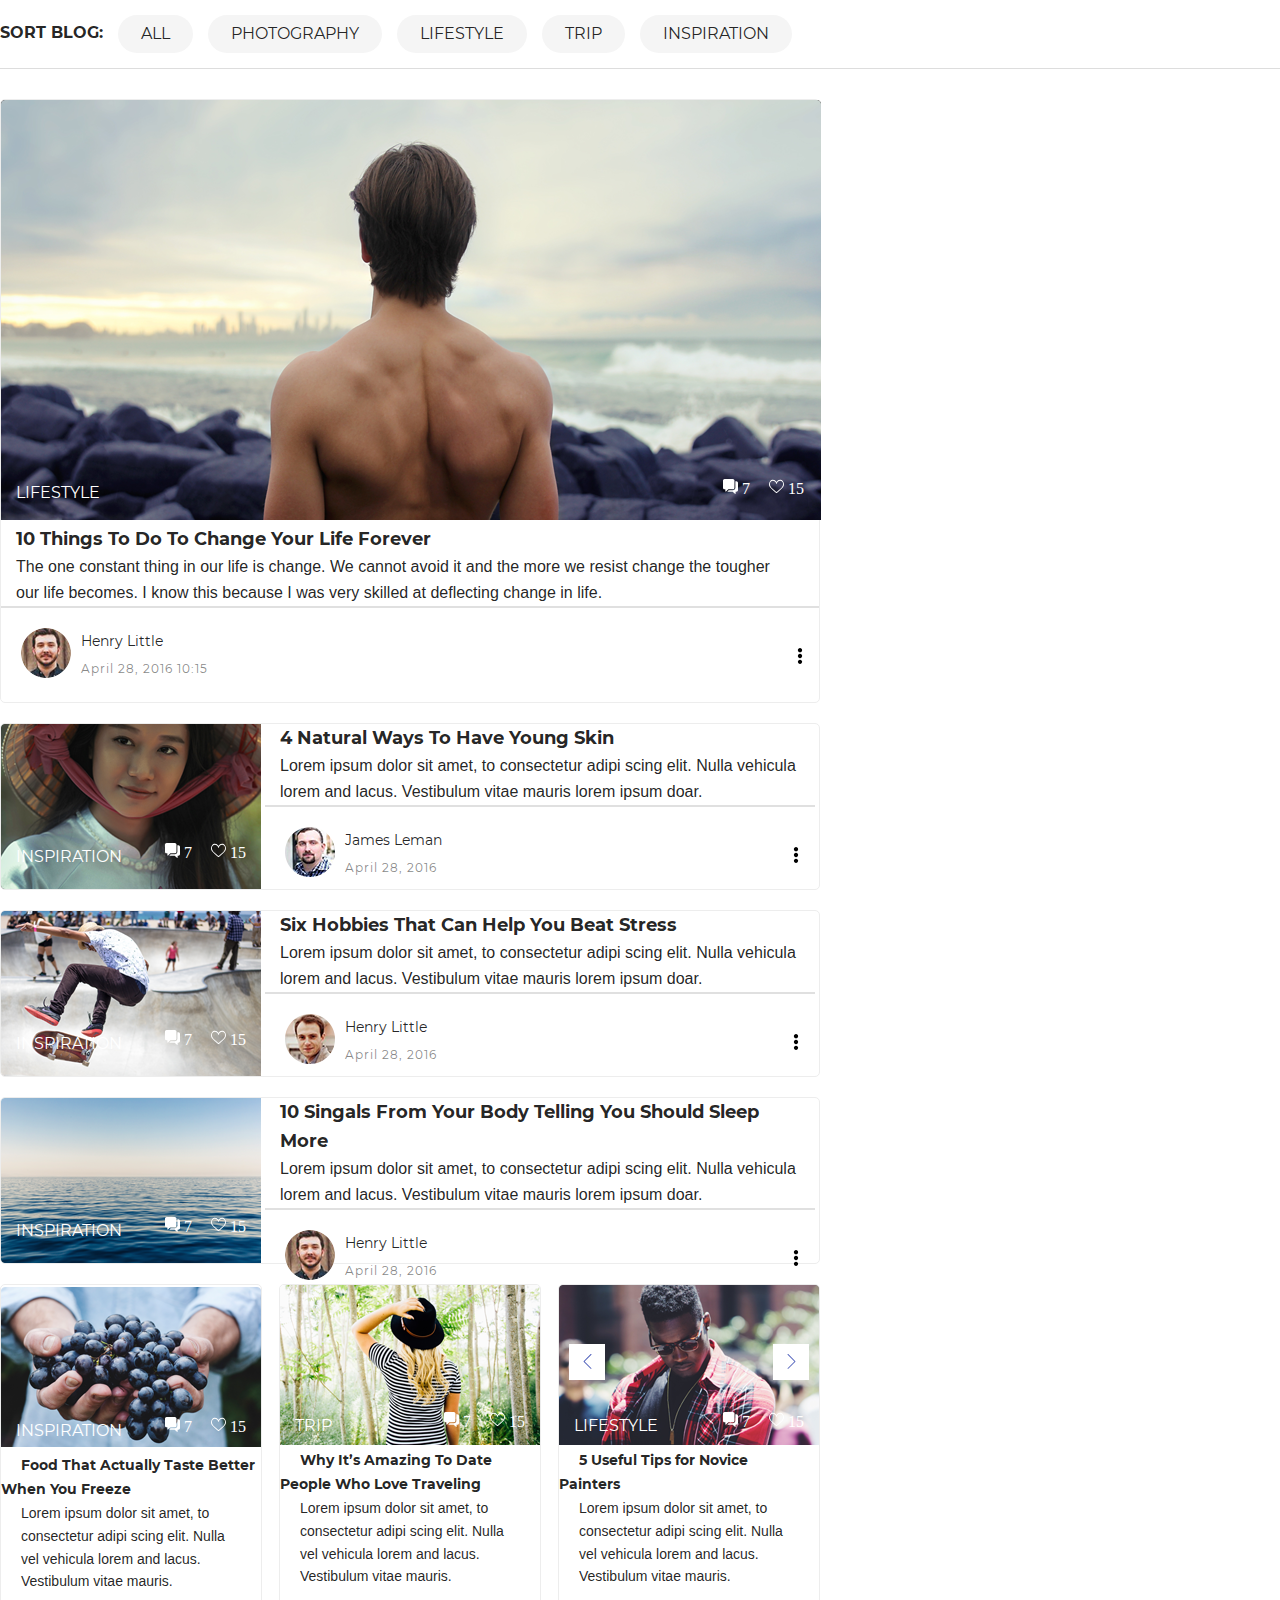
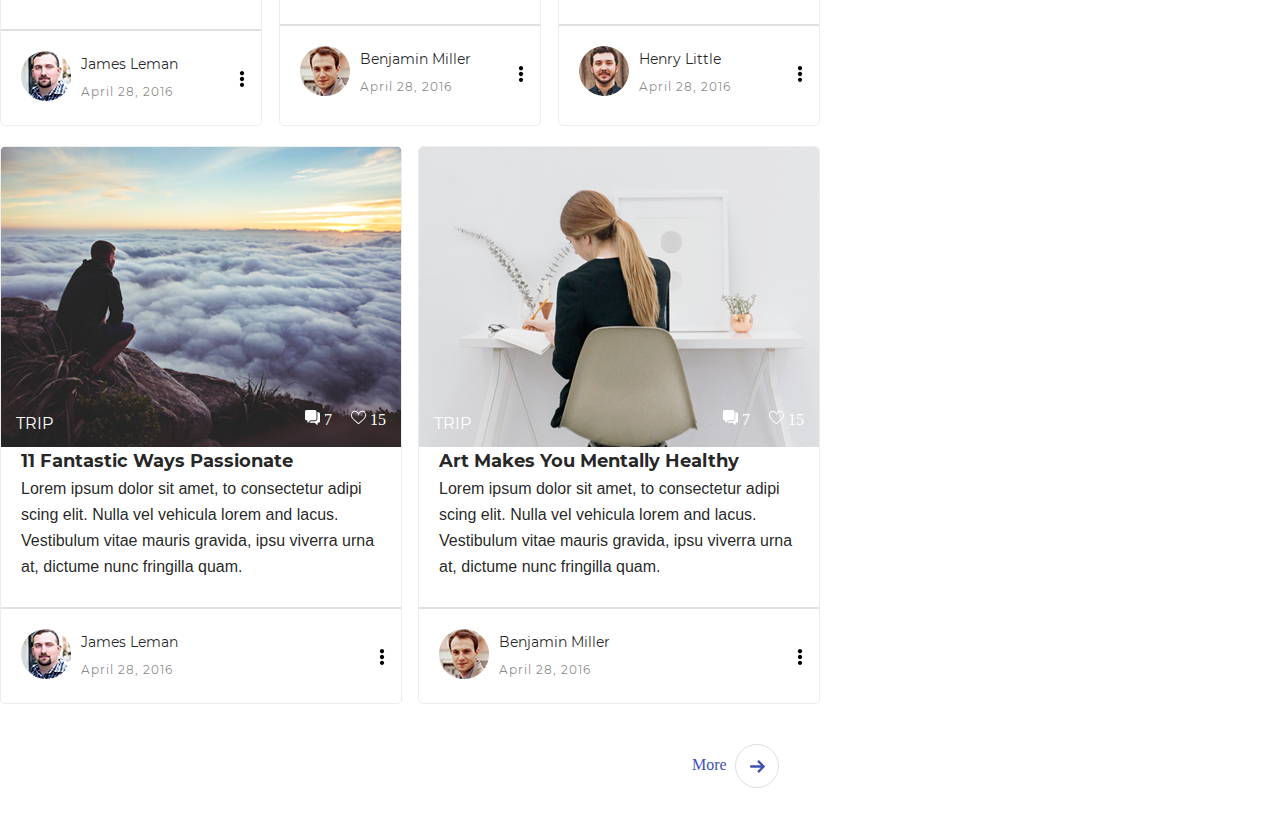
<file: content.html>
<!doctype html>
<html lang="en">
<head>
    <meta charset="UTF-8">
    <meta name="viewport"
          content="width=device-width, user-scalable=no, initial-scale=1.0, maximum-scale=1.0, minimum-scale=1.0">
    <meta http-equiv="X-UA-Compatible" content="ie=edge">
    <link rel="stylesheet" href="css/main.css">
    <title>Document</title>
</head>
<div class="categories-blog-wrap">
    <nav class="categories-blog">
        <div class="categories-blog__title">
            Sort blog:
        </div>
        <a href="#" class="categories_blog__element">
            All
        </a>
        <a href="#" class="categories_blog__element">
            Photography
        </a>
        <a href="#" class="categories_blog__element">
            Lifestyle
        </a>
        <a href="#" class="categories_blog__element">
            Trip
        </a>
        <a href="#" class="categories_blog__element">
            Inspiration
        </a>
    </nav>
</div>
<div class="blog-articles-wrap">
    <div class="section-video-main">
        <div class="section-video-main__video-wrap">
            <video width="820" height="420" poster="img/content/screen_video_main.png">
                <source src="https://player.vimeo.com/video/164438721">
            </video>
            <div class="section-video-main__value clearfix">
                <a href="#" class="section-video-main__content-name">
                    Lifestyle
                </a>
                <div class="section-video-main__statistics">
                    <a href="#" class="section-video-main__comments">
                        7
                    </a>
                    <a href="#" class="section-video-main__likes">
                        15
                    </a>
                </div>
            </div>
        </div>
            <a href="#" class="section-video-main__title">10 Things To Do To Change Your Life Forever</a>
        <div class="section-video-main__description">
            The one constant thing in our life is change. We cannot avoid it and the more we resist change the tougher our life becomes. I know this because I was very skilled at deflecting change in life.
        </div>
        <hr color="#e0e0e0" style="margin: 0">
        <div class="section-video-main__user-wrap">
            <div class="section-video-main__user">
                <div class="section-video-main__user-photo-wrap">
                    <a href="#"><img class="section-video-main__photo" src="img/content/user_photo_henry.png" alt="user_photo_henry"></a>
                </div>
                <a href="" class="section-video-main__name">Henry Little</a><br>
                <span class="section-video-main__date">April 28, 2016   10:15</span>
            </div>
            <a class="section-video-main__user-more" href="#"></a>
        </div>
    </div>
    <div class="section-media-list clearfix">
        <div class="section-media-list__content-wrap">
            <video width="260" height="165" poster="img/content/screen_video_little_1.png">
                <source src="https://player.vimeo.com/video/164438721">
            </video>
            <div class="section-video-main__value clearfix">
                <a href="#" class="section-video-main__content-name">
                    Inspiration
                </a>
                <div class="section-video-main__statistics">
                    <a href="#" class="section-video-main__comments">
                        7
                    </a>
                    <a href="#" class="section-video-main__likes">
                        15
                    </a>
                </div>
            </div>
        </div>
        <div class="section-media-list__info-wrap">
            <a href="#" class="section-media-list__title">
                4 Natural Ways To Have Young Skin
            </a>
            <div class="section-media-list__description">
                Lorem ipsum dolor sit amet, to consectetur  adipi scing elit. Nulla vehicula lorem and lacus. Vestibulum vitae mauris lorem ipsum doar.
            </div>
            <hr color="#e0e0e0" style="margin: 0">
            <div class="section-media-list__user-wrap">
                <div class="section-media-list__user">
                    <div class="section-media-list__user-photo-wrap">
                        <a href="#"><img class="section-media-list__photo" src="img/content/user_photo_james.png" alt="user_photo_james"></a>
                    </div>
                    <a href="" class="section-media-list__name">James Leman</a><br>
                    <span class="section-media-list__date">April 28, 2016</span>
                </div>
                <a class="section-media-list__user-more" href="#"></a>
            </div>
        </div>
    </div>
    <div class="section-media-list clearfix">
        <div class="section-media-list__content-wrap">
            <img class="section-media-list__content-photo" width="260" height="165" src="img/content/content-photo-scate.png">
            <div class="section-video-main__value clearfix">
                <a href="#" class="section-video-main__content-name">
                    Inspiration
                </a>
                <div class="section-video-main__statistics">
                    <a href="#" class="section-video-main__comments">
                        7
                    </a>
                    <a href="#" class="section-video-main__likes">
                        15
                    </a>
                </div>
            </div>
        </div>
        <div class="section-media-list__info-wrap">
            <a href="#" class="section-media-list__title">
                Six Hobbies That Can Help You Beat Stress
            </a>
            <div class="section-media-list__description">
                Lorem ipsum dolor sit amet, to consectetur  adipi scing elit. Nulla vehicula lorem and lacus. Vestibulum vitae mauris lorem ipsum doar.
            </div>
            <hr color="#e0e0e0" style="margin: 0">
            <div class="section-media-list__user-wrap">
                <div class="section-media-list__user">
                    <div class="section-media-list__user-photo-wrap">
                        <a href="#"><img class="section-video-main__photo" src="img/content/user_photo_ben.png" alt="user_photo_ben"></a>
                    </div>
                    <a href="#" class="section-media-list__name">Henry Little</a><br>
                    <span class="section-media-list__date">April 28, 2016</span>
                </div>
                <a class="section-media-list__user-more" href="#"></a>
            </div>
        </div>
    </div>
    <div class="section-media-list clearfix">
        <div class="section-media-list__content-wrap">
            <img class="section-media-list__content-photo" width="260" height="165" src="img/content/content-photo-water.png">
            <div class="section-video-main__value clearfix">
                <a href="#" class="section-video-main__content-name">
                    Inspiration
                </a>
                <div class="section-video-main__statistics">
                    <a href="#" class="section-video-main__comments">
                        7
                    </a>
                    <a href="#" class="section-video-main__likes">
                        15
                    </a>
                </div>
            </div>
        </div>
        <div class="section-media-list__info-wrap">
            <a href="#" class="section-media-list__title">
                10 Singals From Your Body Telling You Should Sleep More
            </a>
            <div class="section-media-list__description">
                Lorem ipsum dolor sit amet, to consectetur  adipi scing elit. Nulla vehicula lorem and lacus. Vestibulum vitae mauris lorem ipsum doar.
            </div>
            <hr color="#e0e0e0" style="margin: 0">
            <div class="section-media-list__user-wrap">
                <div class="section-media-list__user">
                    <div class="section-media-list__user-photo-wrap">
                        <a href="#"><img class="section-video-main__photo" src="img/content/user_photo_henry.png" alt="user_photo_henry"></a>
                    </div>
                    <a href="#" class="section-media-list__name">Henry Little</a><br>
                    <span class="section-media-list__date">April 28, 2016</span>
                </div>
                <a class="section-media-list__user-more" href="#"></a>
            </div>
        </div>
    </div>
    <div class="section-media-cards--wrap">
        <div class="section-media-cards">
            <div class="section-media-cards__content-wrap">
                <video width="260" height="165" poster="img/content/food_photo.png">
                    <source src="https://player.vimeo.com/video/164438721">
                </video>
                <div class="section-media-cards__value">
                    <a href="#" class="section-media-cards__content-name">
                        Inspiration
                    </a>
                    <div class="section-media-cards__statistics">
                        <a href="#" class="section-media-cards__comments">
                            7
                        </a>
                        <a href="#" class="section-media-cards__likes">
                            15
                        </a>
                    </div>
                </div>
            </div>
            <div class="section-media-cards__info-wrap">
                <div class="section-media-cards__text-wrap">
                    <a href="#" class="section-media-cards__title">
                        Food That Actually Taste
                        Better When You Freeze
                    </a>
                    <div class="section-media-cards__description">
                        Lorem ipsum dolor sit amet, to consectetur  adipi scing elit. Nulla vel vehicula lorem and lacus. Vestibulum vitae mauris.
                    </div>
                </div>
                <hr color="#e0e0e0" style="margin: 0">
                <div class="section-media-cards__user-wrap">
                    <div class="section-media-cards__user">
                        <div class="section-media-cards__user-photo-wrap">
                            <a href="#"><img class="section-media-cards__photo" src="img/content/user_photo_james.png" alt="user_photo_james"></a>
                        </div>
                        <a href="#" class="section-media-cards__name">James Leman</a><br>
                        <span class="section-media-cards__date">April 28, 2016</span>
                    </div>
                    <a class="section-media-cards__user-more" href="#"></a>
                </div>
            </div>
        </div>
        <div class="section-media-cards">
            <div class="section-media-cards__content-wrap">
                <div class="section-media-cards__wrap-content">
                    <img class="section-media-cards__content-photo" src="img/content/love_traveling.png">
                </div>
                <div class="section-media-cards__value">
                    <a href="#" class="section-media-cards__content-name">
                        Trip
                    </a>
                    <div class="section-media-cards__statistics">
                        <a href="#" class="section-media-cards__comments">
                            7
                        </a>
                        <a href="#" class="section-media-cards__likes">
                            15
                        </a>
                    </div>
                </div>
            </div>
            <div class="section-media-cards__info-wrap">
                <div class="section-media-cards__text-wrap">
                    <a href="#" class="section-media-cards__title">
                        Why It’s Amazing To Date
                        People Who Love Traveling
                    </a>
                    <div class="section-media-cards__description">
                        Lorem ipsum dolor sit amet, to consectetur  adipi scing elit. Nulla vel vehicula lorem and lacus. Vestibulum vitae mauris.
                    </div>
                </div>
                <hr color="#e0e0e0" style="margin: 0">
                <div class="section-media-cards__user-wrap">
                    <div class="section-media-cards__user">
                        <div class="section-media-cards__user-photo-wrap">
                            <a href="#"><img class="section-media-cards__photo" src="img/content/user_photo_ben.png" alt="user_photo_ben"></a>
                        </div>
                        <a href="#" class="section-media-cards__name">Benjamin Miller</a><br>
                        <span class="section-media-cards__date">April 28, 2016</span>
                    </div>
                    <a class="section-media-cards__user-more" href="#"></a>
                </div>
            </div>
        </div>
        <div class="section-media-cards">
            <div class="section-media-cards__content-wrap">
                <div class="section-media-cards__wrap-content">
                    <img class="section-media-cards__content-photo" src="img/content/userful_tips.png">
                </div>
                <div class="section-media-cards__value">
                    <a href="#" class="section-media-cards__content-name">
                        Lifestyle
                    </a>
                    <div class="section-media-cards__statistics">
                        <a href="#" class="section-media-cards__comments">
                            7
                        </a>
                        <a href="#" class="section-media-cards__likes">
                            15
                        </a>
                    </div>
                </div>
                <div class="section-media-cards__slider-arrow-wrap">
                    <div class="section-media-cards__arrow-left">

                    </div>
                    <div class="section-media-cards__arrow-right">

                    </div>
                </div>
            </div>
            <div class="section-media-cards__info-wrap">
                <div class="section-media-cards__text-wrap">
                    <a href="#" class="section-media-cards__title">
                        5 Useful Tips for Novice
                        Painters
                    </a>
                    <div class="section-media-cards__description">
                        Lorem ipsum dolor sit amet, to consectetur  adipi scing elit. Nulla vel vehicula lorem and lacus. Vestibulum vitae mauris.
                    </div>
                </div>
                <hr color="#e0e0e0" style="margin: 0">
                <div class="section-media-cards__user-wrap">
                    <div class="section-media-cards__user">
                        <div class="section-media-cards__user-photo-wrap">
                            <a href="#"><img class="section-media-cards__photo" src="img/content/user_photo_henry.png" alt="user_photo_henry"></a>
                        </div>
                        <a href="#" class="section-media-cards__name">Henry Little</a><br>
                        <span class="section-media-cards__date">April 28, 2016</span>
                    </div>
                    <a class="section-media-cards__user-more" href="#"></a>
                </div>
            </div>
        </div>
    </div>
    <div class="section-media-big-cards--wrap">
        <div class="section-media-big-cards">
            <div class="section-media-big-cards__content-wrap">

                    <img class="section-media-big-cards__content-photo" src="img/content/fantastic_ways.png">

                <div class="section-media-big-cards__value">
                    <a href="#" class="section-media-big-cards__content-name">
                        Trip
                    </a>
                    <div class="section-media-big-cards__statistics">
                        <a href="#" class="section-media-big-cards__comments">
                            7
                        </a>
                        <a href="#" class="section-media-big-cards__likes">
                            15
                        </a>
                    </div>
                </div>
            </div>
            <div class="section-media-big-cards__info-wrap">
                <div class="section-media-big-cards__text-wrap">
                    <a href="#" class="section-media-big-cards__title">
                        11 Fantastic Ways Passionate
                    </a>
                    <div class="section-media-big-cards__description">
                        Lorem ipsum dolor sit amet, to consectetur  adipi scing elit. Nulla vel vehicula lorem and lacus. Vestibulum vitae mauris gravida, ipsu viverra urna at, dictume nunc fringilla quam.
                    </div>
                </div>
                <hr color="#e0e0e0" style="margin: 0">
                <div class="section-media-big-cards__user-wrap">
                    <div class="section-media-big-cards__user">
                        <div class="section-media-big-cards__user-photo-wrap">
                            <a href="#"><img class="section-media-big-cards__photo" src="img/content/user_photo_james.png" alt="user_photo_james"></a>
                        </div>
                        <a href="#" class="section-media-big-cards__name">James Leman</a><br>
                        <span class="section-media-big-cards__date">April 28, 2016</span>
                    </div>
                    <a class="section-media-big-cards__user-more" href="#"></a>
                </div>
            </div>
        </div>
        <div class="section-media-big-cards">
            <div class="section-media-big-cards__content-wrap">
                <div class="section-media-big-cards__wrap-content">
                    <img class="section-media-big-cards__content-photo" src="img/content/art_makes.png">
                </div>
                <div class="section-media-big-cards__value">
                    <a href="#" class="section-media-big-cards__content-name">
                        Trip
                    </a>
                    <div class="section-media-big-cards__statistics">
                        <a href="#" class="section-media-big-cards__comments">
                            7
                        </a>
                        <a href="#" class="section-media-big-cards__likes">
                            15
                        </a>
                    </div>
                </div>
            </div>
            <div class="section-media-big-cards__info-wrap">
                <div class="section-media-big-cards__text-wrap">
                    <a href="#" class="section-media-big-cards__title">
                        Art Makes You Mentally Healthy
                    </a>
                    <div class="section-media-big-cards__description">
                        Lorem ipsum dolor sit amet, to consectetur  adipi scing elit. Nulla vel vehicula lorem and lacus. Vestibulum vitae mauris gravida, ipsu viverra urna at, dictume nunc fringilla quam.
                    </div>
                </div>
                <hr color="#e0e0e0" style="margin: 0">
                <div class="section-media-big-cards__user-wrap">
                    <div class="section-media-big-cards__user">
                        <div class="section-media-big-cards__user-photo-wrap">
                            <a href="#"><img class="section-media-big-cards__photo" src="img/content/user_photo_ben.png" alt="user_photo_ben"></a>
                        </div>
                        <a href="#" class="section-media-big-cards__name">Benjamin Miller</a><br>
                        <span class="section-media-big-cards__date">April 28, 2016</span>
                    </div>
                    <a class="section-media-big-cards__user-more" href="#"></a>
                </div>
            </div>
        </div>
    </div>
    <div class="more-article__wrap">
        <a href="#" class="more-article">
            <div class="more-article__text"></div>
            <div class="more-article__arrow-right"></div>
        </a>
    </div>
</div>
</file>
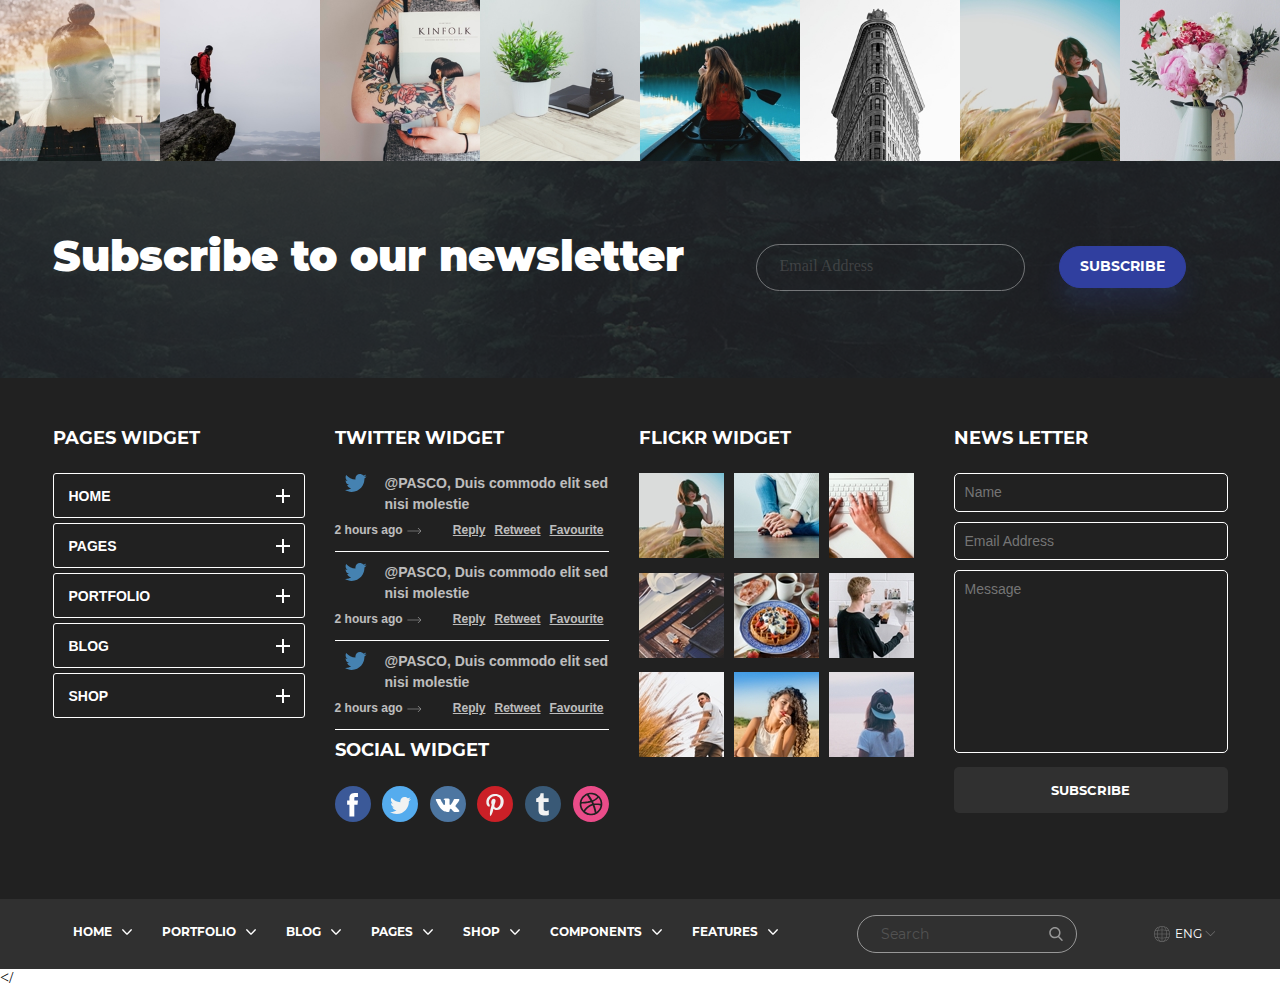
<file: footer.html>
<!doctype html>
<html lang="ru">
<head>
    <meta charset="UTF-8">
    <meta name="viewport"
          content="width=device-width, user-scalable=no, initial-scale=1.0, maximum-scale=1.0, minimum-scale=1.0">
    <meta http-equiv="X-UA-Compatible" content="ie=edge">
    <link rel="stylesheet" href="css/main.css">
    <title>Document</title>
</head>
<body>
<footer class="footer">
    <div class="footer-photos">
        <div class="footer-photos__item"><img src="img/footer/photos/1.jpg" alt="1"></div>
        <div class="footer-photos__item"><img src="img/footer/photos/2.jpg" alt="2"></div>
        <div class="footer-photos__item"><img src="img/footer/photos/3.jpg" alt="3"></div>
        <div class="footer-photos__item"><img src="img/footer/photos/4.jpg" alt="4"></div>
        <div class="footer-photos__item"><img src="img/footer/photos/5.jpg" alt="5"></div>
        <div class="footer-photos__item"><img src="img/footer/photos/6.jpg" alt="6"></div>
        <div class="footer-photos__item"><img src="img/footer/photos/7.jpg" alt="7"></div>
        <div class="footer-photos__item"><img src="img/footer/photos/8.jpg" alt="8"></div>
    </div>
    <div class="footer-subscribe">
        <div class="grid">
            <form action="#">
                <label for="email" class="footer-subscribe__label">Subscribe to our newsletter</label>
                <input type="email" id="email" class="footer-subscribe__email" placeholder="Email Address">
                <input type="submit" value="Subscribe" class="footer-subscribe__button">
            </form>
        </div>
    </div>
    <div class="footer-widgets">
        <div class="grid">
            <div class="footer-widgets__pages">
                <div class="footer-widgets__title">Pages Widget</div>
                <div class="footer-widgets__pages-box">
                    <a href="#" class="footer-widgets__pages-title">Home</a>
                    <ul class="footer-widgets__pages-content">
                        <li><a class="footer-widgets__pages-link" href="#">Service</a></li>
                        <li><a class="footer-widgets__pages-link" href="#">FAQ</a></li>
                        <li><a class="footer-widgets__pages-link" href="#">About</a></li>
                    </ul>
                </div>
                <div class="footer-widgets__pages-box">
                    <a href="#" class="footer-widgets__pages-title">Pages</a>
                    <ul class="footer-widgets__pages-content">
                        <li><a class="footer-widgets__pages-link" href="#">Service</a></li>
                        <li><a class="footer-widgets__pages-link" href="#">FAQ</a></li>
                        <li><a class="footer-widgets__pages-link" href="#">About</a></li>
                    </ul>
                </div>
                <div class="footer-widgets__pages-box">
                    <a href="#" class="footer-widgets__pages-title">Portfolio</a>
                    <ul class="footer-widgets__pages-content">
                        <li><a class="footer-widgets__pages-link" href="#">Service</a></li>
                        <li><a class="footer-widgets__pages-link" href="#">FAQ</a></li>
                        <li><a class="footer-widgets__pages-link" href="#">About</a></li>
                    </ul>
                </div>
                <div class="footer-widgets__pages-box">
                    <a href="#" class="footer-widgets__pages-title">Blog</a>
                    <ul class="footer-widgets__pages-content">
                        <li><a class="footer-widgets__pages-link" href="#">Service</a></li>
                        <li><a class="footer-widgets__pages-link" href="#">FAQ</a></li>
                        <li><a class="footer-widgets__pages-link" href="#">About</a></li>
                    </ul>
                </div>
                <div class="footer-widgets__pages-box">
                    <a href="#" class="footer-widgets__pages-title">Shop</a>
                    <ul class="footer-widgets__pages-content">
                        <li><a class="footer-widgets__pages-link" href="#">Service</a></li>
                        <li><a class="footer-widgets__pages-link" href="#">FAQ</a></li>
                        <li><a class="footer-widgets__pages-link" href="#">About</a></li>
                    </ul>
                </div>
            </div>
            <!-- /.footer-widgets__pages -->
            <div class="footer-widgets__wrapper">
                <div class="footer-widgets__twitter">
                    <div class="footer-widgets__title">Twitter widget</div>
                    <div class="footer-widgets__twitter-item">
                        <div class="footer-widgets__twitter-author">@PASCO, Duis commodo elit sed nisi molestie</div>
                        <div class="footer-widgets__twitter-wrapper">
                            <div class="footer-widgets__twitter-time">2 hours ago</div>
                            <div class="footer-widgets__twitter-box">
                                <a href="#">Reply</a>
                                <a href="#">Retweet</a>
                                <a href="#">Favourite</a>
                            </div>
                        </div>
                    </div>
                    <div class="footer-widgets__twitter-item">
                        <div class="footer-widgets__twitter-author">@PASCO, Duis commodo elit sed nisi molestie</div>
                        <div class="footer-widgets__twitter-wrapper">
                            <div class="footer-widgets__twitter-time">2 hours ago</div>
                            <div class="footer-widgets__twitter-box">
                                <a href="#">Reply</a>
                                <a href="#">Retweet</a>
                                <a href="#">Favourite</a>
                            </div>
                        </div>
                    </div>
                    <div class="footer-widgets__twitter-item">
                        <div class="footer-widgets__twitter-author">@PASCO, Duis commodo elit sed nisi molestie</div>
                        <div class="footer-widgets__twitter-wrapper">
                            <div class="footer-widgets__twitter-time">2 hours ago</div>
                            <div class="footer-widgets__twitter-box">
                                <a href="#">Reply</a>
                                <a href="#">Retweet</a>
                                <a href="#">Favourite</a>
                            </div>
                        </div>
                    </div>
                </div>
                <div class="footer-widgets__social">
                    <div class="footer-widgets__title">Social widget</div>
                    <div class="footer-widgets__social-box">
                        <a href="#" class="footer-widgets__social-facebook"></a>
                        <a href="#" class="footer-widgets__social-twitter"></a>
                        <a href="#" class="footer-widgets__social-vk"></a>
                        <a href="#" class="footer-widgets__social-pin"></a>
                        <a href="#" class="footer-widgets__social-tumbler"></a>
                        <a href="#" class="footer-widgets__social-dribble"></a>
                    </div>
                </div>
            </div>
            <!-- /.footer-widgets__box -->
            <div class="footer-widgets__flickr">
                <div class="footer-widgets__title">Flickr widget</div>
                <div class="footer-widgets__flickr-wrapper">
                    <div class="footer-widgets__flickr-item"><a href="#"><img src="img/footer/widgets/pictures/1.jpg" alt="picture"></a></div>
                    <div class="footer-widgets__flickr-item"><a href="#"><img src="img/footer/widgets/pictures/2.jpg" alt="picture"></a></div>
                    <div class="footer-widgets__flickr-item"><a href="#"><img src="img/footer/widgets/pictures/3.jpg" alt="picture"></a></div>
                </div>
                <div class="footer-widgets__flickr-wrapper">
                    <div class="footer-widgets__flickr-item"><a href="#"><img src="img/footer/widgets/pictures/4.jpg" alt="picture"></a></div>
                    <div class="footer-widgets__flickr-item"><a href="#"><img src="img/footer/widgets/pictures/5.jpg" alt="picture"></a></div>
                    <div class="footer-widgets__flickr-item"><a href="#"><img src="img/footer/widgets/pictures/6.jpg" alt="picture"></a></div>
                </div>
                <div class="footer-widgets__flickr-wrapper">
                    <div class="footer-widgets__flickr-item"><a href="#"><img src="img/footer/widgets/pictures/7.jpg" alt="picture"></a></div>
                    <div class="footer-widgets__flickr-item"><a href="#"><img src="img/footer/widgets/pictures/8.jpg" alt="picture"></a></div>
                    <div class="footer-widgets__flickr-item"><a href="#"><img src="img/footer/widgets/pictures/9.jpg" alt="picture"></a></div>
                </div>
            </div>
            <!-- /.footer-widgets__flickr -->
            <div class="footer-widgets__letter">
                <div class="footer-widgets__title">News letter</div>
                <form action="#">
                    <input class="footer-widgets__letter-name" type="Text" placeholder="Name">
                    <input class="footer-widgets__letter-address"  type="email" placeholder="Email Address">
                    <textarea class="footer-widgets__letter-text" rows="10" placeholder="Message"    ></textarea>
                    <input class="footer-widgets__letter-btn"  type="submit" value="Subscribe">
                </form>
            </div>
            <!-- /.footer-widgets__letter -->
        </div>
        <div class="footer-bottom">
            <div class="grid">
                <div class="footer-bottom-wrapper">
                    <nav>
                        <ul class="header-menu__nav">
                            <li><a class="header-menu__link footer-bottom__link" href="#">Home</a></li>
                            <li><a class="header-menu__link footer-bottom__link" href="#">Portfolio</a></li>
                            <li><a class="header-menu__link footer-bottom__link" href="#">Blog</a></li>
                            <li><a class="header-menu__link footer-bottom__link" href="#">Pages</a></li>
                            <li><a class="header-menu__link footer-bottom__link" href="#">Shop</a></li>
                            <li><a class="header-menu__link footer-bottom__link" href="#">Components</a></li>
                            <li><a class="header-menu__link footer-bottom__link" href="#">Features</a></li>
                        </ul>
                    </nav>
                    <div class="footer-bottom__form">
                        <form  action="#">
                            <input class="footer-bottom__search" type="search" placeholder="Search">
                        </form>
                    </div>
                    <div class="footer-bottom__language language-box">
                        <select name="language">
                            <option value="1">ENG</option>
                            <option value="1">RUS</option>
                        </select>
                    </div>
                </div>
            </div>
        </div>
        <!-- /.footer-bottom -->
    </div>
</footer>
<script src="js/jquery-3.3.1.min.js"></script>
<script src="js/main.js"></script>
</body>
</
</file>
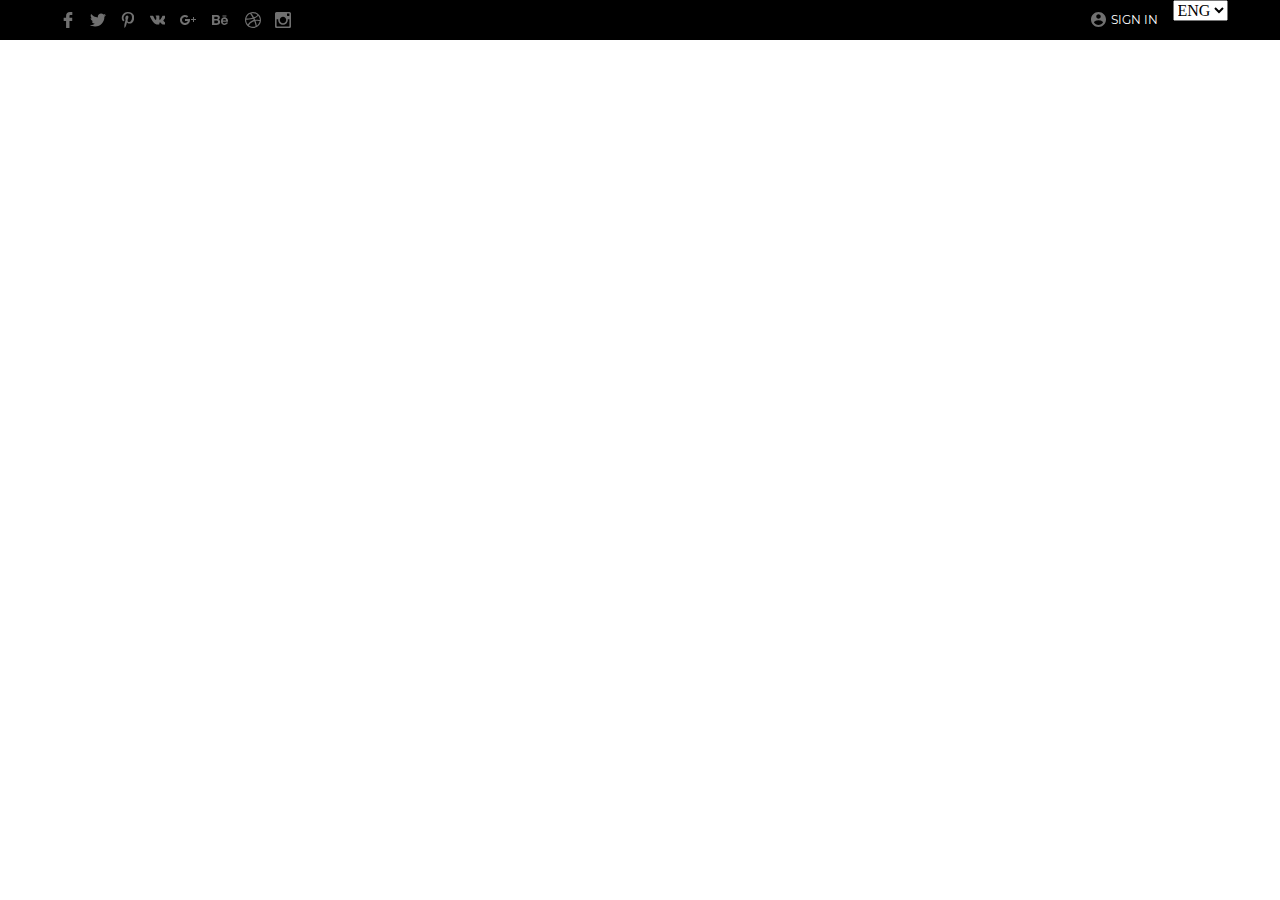
<file: header.html>
<!doctype html>
<html lang="en">
<head>
    <meta charset="UTF-8">
    <meta name="viewport"
          content="width=device-width, user-scalable=no, initial-scale=1.0, maximum-scale=1.0, minimum-scale=1.0">
    <meta http-equiv="X-UA-Compatible" content="ie=edge">
    <link rel="stylesheet" href="css/main.css">
    <title>Document</title>
</head>


<body>
<header class="header">
    <div class="header-top">
        <div class="grid">
            <ul class="header-top__social-box">
                <li><a class="header-top__social-fbook"  href="#"></a></li>
                <li><a class="header-top__social-twitter"  href="#"></a></li>
                <li><a class="header-top__social-pin"  href="#"></a></li>
                <li><a class="header-top__social-vk"  href="#"></a></li>
                <li><a class="header-top__social-google"  href="#"></a></li>
                <li><a class="header-top__social-behance"  href="#"></a></li>
                <li><a class="header-top__social-dribble"  href="#"></a></li>
                <li><a class="header-top__social-insta"  href="#"></a></li>
            </ul>
            <!-- /.header-top__social -->
            <div class="header-top__account">
                <a href="" class="header-top__sign-in">SIGN IN</a>
                <div class="header-top__language">
                    <select name="language">
                        <option value="1">ENG</option>
                        <option value="1">RUS</option>
                    </select>
                </div>
                <!-- /.header-top__language -->
            </div>
            <!-- /.header-top__account -->
        </div>
        <!-- /.grid -->
    </div>
    <!-- /.header-top -->



</header>
<!-- /.header -->


</body>
</html>
</file>
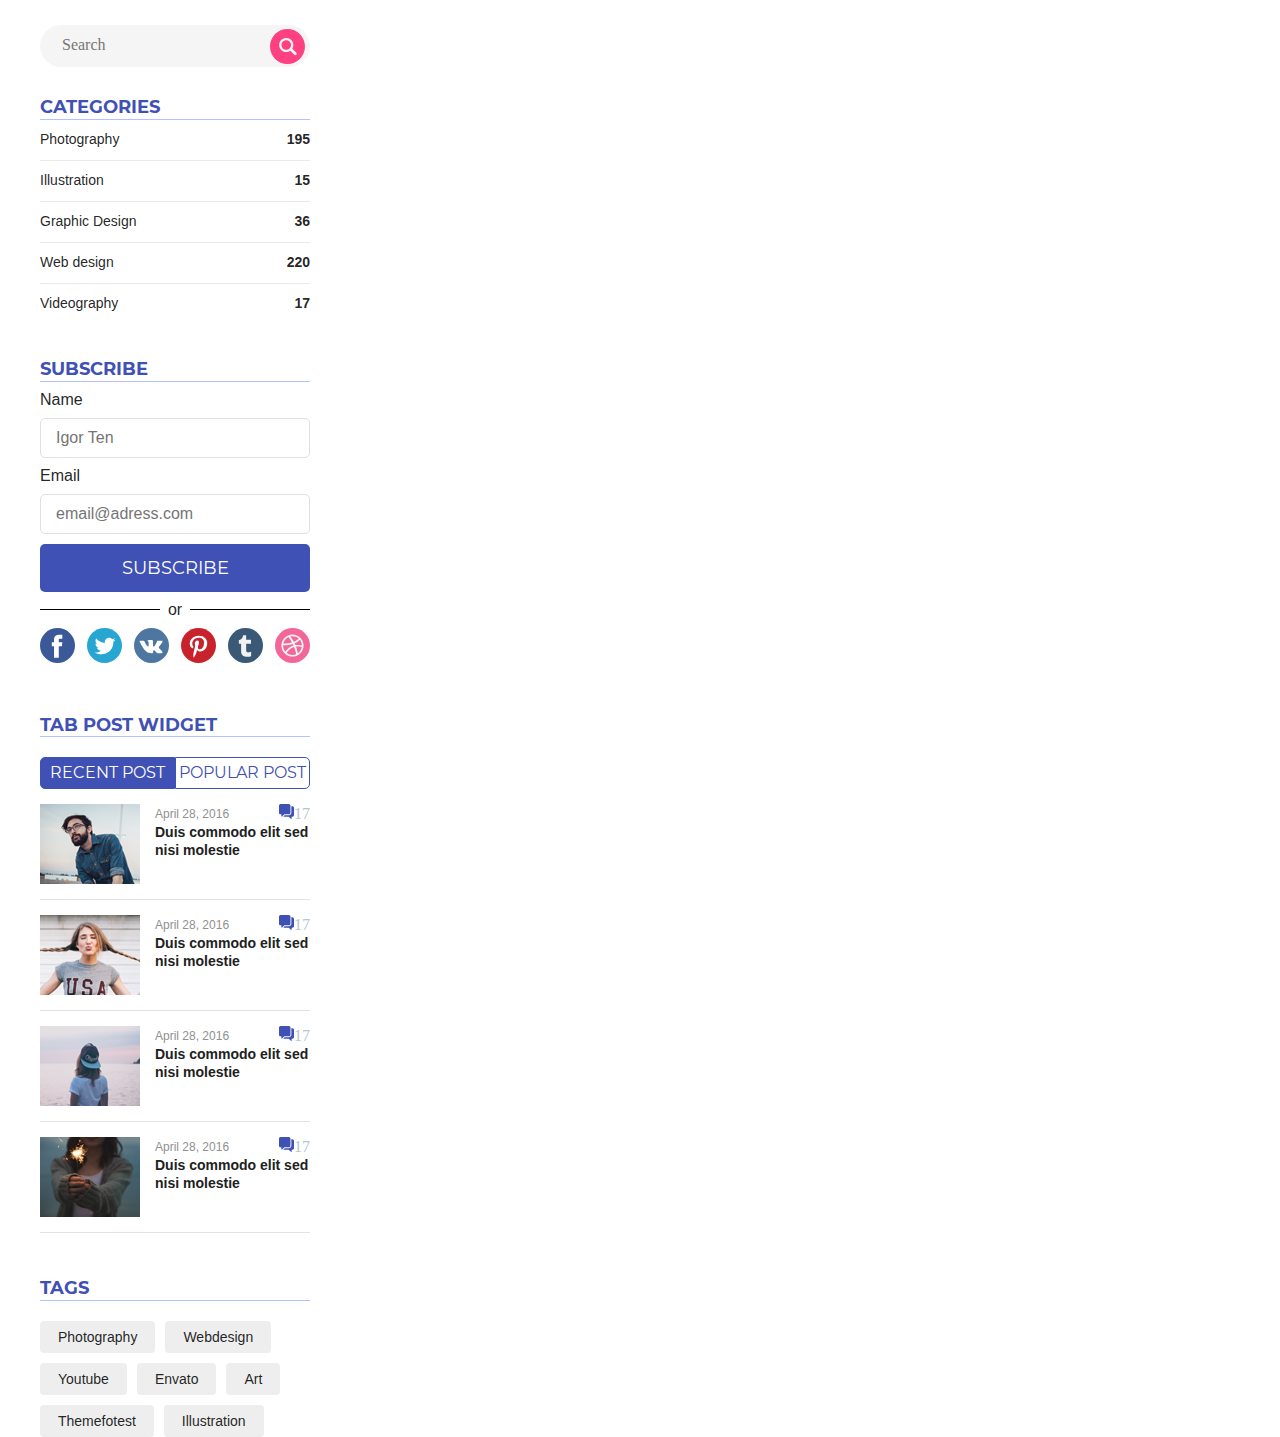
<file: side-bar.html>
<!doctype html>
<html lang="en">
<head>
    <meta charset="UTF-8">
    <meta name="viewport"
          content="width=device-width, user-scalable=no, initial-scale=1.0, maximum-scale=1.0, minimum-scale=1.0">
    <meta http-equiv="X-UA-Compatible" content="ie=edge">
    <link rel="stylesheet" href="css/main.css">
    <title>Document</title>
</head>
<div class="container--sidebar-wrap">
    <div class="sidebar-wrap clearfix">
        <div class="sidebar">
            <div class="search-wrap">
                <input type="text" class="sidebar__search" placeholder="Search">
            </div>
            <div class="sidebar__categories">
                <div class="sidebar__title-categories">
                    Categories
                </div>
                <ul class="sidebar__list-categories">
                    <li><a class="sidebar__list-element" href="#"><span class="sidebar__name-category">Photography</span><span class="sidebar__number-articles">195</span></a></li>
                    <li><a class="sidebar__list-element" href="#"><span class="sidebar__name-category">Illustration</span><span class="sidebar__number-articles">15</span></a></li>
                    <li><a class="sidebar__list-element" href="#"><span class="sidebar__name-category">Graphic Design</span><span class="sidebar__number-articles">36</span></a></li>
                    <li><a class="sidebar__list-element" href="#"><span class="sidebar__name-category">Web design</span><span class="sidebar__number-articles">220</span></a></li>
                    <li><a class="sidebar__list-element last-child" href="#"><span class="sidebar__name-category">Videography</span><span class="sidebar__number-articles">17</span></a></li>
                </ul>
            </div>
            <div class="sidebar__subscribe">
                <div class="sidebar__title-subscribe">
                    Subscribe
                </div>
                <form method="POST" action="handle.php" name="messageForm" id="form" onsubmit="return valid(this)">
                    <label class="sidebar__label-name" for='name'>Name</label><br>
                    <input class="sidebar__input-name" type="text" placeholder="Igor Ten" required name ="name" id="name"> <span id="stat_name" style="color:red; font-weight:bold"></span><br>
                    <label class="sidebar__label-email" for='email'>Email</label><br>
                    <input class="sidebar__input-email" type="email" placeholder="email@adress.com" required name="email" id="email"> <span id="stat_email" style="color:red; font-weight:bold"></span><br>
                    <input class="sidebar__submit-form" type="submit" name="submitForm" value="subscribe">
                </form>
                <div class="sidebar__or">
                    or
                </div>
                <div class="sidebar__social-icon">
                    <a href="#" class="sidebar__facebook-icon">

                    </a>
                    <a href="#" class="sidebar__twitter-icon">

                    </a>
                    <a href="#" class="sidebar__vk-icon">

                    </a>
                    <a href="#" class="sidebar__pinterest-icon">

                    </a>
                    <a href="#" class="sidebar__tumblr-icon">

                    </a>
                    <a href="#" class="sidebar__dribbble-icon">

                    </a>
                </div>
            </div>
            <div class="sidebar__widget">
                <div class="sidebar__title-widget">
                    Tab post widget
                </div>
                <div class="sidebar__switch-posts">
                    <button class="sidebar__recent-post" autofocus>Recent post</button>
                    <button class="sidebar__popular-post">Popular post</button>
                </div>
                <div class="sidebar__tab-wrap">
                    <div class="sidebar__photo-wrap">
                        <a href="#"><img class="sidebar__photo" src="img/sidebar/man_sidebar.png"></a>
                    </div>
                    <div class="sidebar__info-tab">
                        <span class="sidebar__date-tab">April 28, 2016</span>
                        <a href="#" class="sidebar__comment-tab">17</a><br>
                        <a href="#" class="sidebar__description-tab">Duis commodo elit sed nisi molestie</a>
                    </div>
                </div>
                <div class="sidebar__tab-wrap">
                    <div class="sidebar__photo-wrap">
                        <a href="#"><img class="sidebar__photo" src="img/sidebar/wooman_sidebar.png"></a>
                    </div>
                    <div class="sidebar__info-tab">
                        <span class="sidebar__date-tab">April 28, 2016</span>
                        <a href="#" class="sidebar__comment-tab">17</a><br>
                        <a href="#" class="sidebar__description-tab">Duis commodo elit sed nisi molestie</a>
                    </div>
                </div>
                <div class="sidebar__tab-wrap">
                    <div class="sidebar__photo-wrap">
                        <a href="#"><img class="sidebar__photo" src="img/sidebar/wooman-see_sidebar.png"></a>
                    </div>
                    <div class="sidebar__info-tab">
                        <span class="sidebar__date-tab">April 28, 2016</span>
                        <a href="#" class="sidebar__comment-tab">17</a><br>
                        <a href="#" class="sidebar__description-tab">Duis commodo elit sed nisi molestie</a>
                    </div>
                </div>
                <div class="sidebar__tab-wrap">
                    <div class="sidebar__photo-wrap">
                        <a href="#"><img class="sidebar__photo" src="img/sidebar/wooman-fire_sidebar.png"></a>
                    </div>
                    <div class="sidebar__info-tab">
                        <span class="sidebar__date-tab">April 28, 2016</span>
                        <a href="#" class="sidebar__comment-tab">17</a><br>
                        <a href="#" class="sidebar__description-tab">Duis commodo elit sed nisi molestie</a>
                    </div>
                </div>
            </div>
            <div class="sidebar__tags">
                <div href="#" class="sidebar__title-tags">
                    Tags
                </div>
                <a href="#" class="sidebar__tags-item">
                    Photography
                </a>
                <a href="#" class="sidebar__tags-item">
                    Webdesign
                </a>
                <a href="#" class="sidebar__tags-item">
                    Youtube
                </a>
                <a href="#" class="sidebar__tags-item">
                    Envato
                </a>
                <a href="#" class="sidebar__tags-item">
                    Art
                </a>
                <a href="#" class="sidebar__tags-item">
                    Themefotest
                </a>
                <a href="#" class="sidebar__tags-item">
                    Illustration
                </a>
            </div>
        </div>
    </div>
</div>
<script src="js/main.js"></script>
</file>
<file: css/main.css>
/* Document
   ========================================================================== */
/**
 * 1. Correct the line height in all browsers.
 * 2. Prevent adjustments of font size after orientation changes in iOS.
 */
html {
    line-height: 1.15; /* 1 */
    -webkit-text-size-adjust: 100%; /* 2 */
}
/* Sections
   ========================================================================== */
/**
 * Remove the margin in all browsers.
 */
body {
    margin: 0;
}
/**
 * Render the `main` element consistently in IE.
 */
main {
    display: block;
}
/**
 * Correct the font size and margin on `h1` elements within `section` and
 * `article` contexts in Chrome, Firefox, and Safari.
 */
h1 {
    font-size: 2em;
    margin: 0.67em 0;
}
/* Grouping content
   ========================================================================== */
/**
 * 1. Add the correct box sizing in Firefox.
 * 2. Show the overflow in Edge and IE.
 */
hr {
    box-sizing: content-box; /* 1 */
    height: 0; /* 1 */
    overflow: visible; /* 2 */
}
/**
 * 1. Correct the inheritance and scaling of font size in all browsers.
 * 2. Correct the odd `em` font sizing in all browsers.
 */
pre {
    font-family: monospace, monospace; /* 1 */
    font-size: 1em; /* 2 */
}
/* Text-level semantics
   ========================================================================== */
/**
 * Remove the gray background on active links in IE 10.
 */
a {
    background-color: transparent;
}
/**
 * 1. Remove the bottom border in Chrome 57-
 * 2. Add the correct text decoration in Chrome, Edge, IE, Opera, and Safari.
 */
abbr[title] {
    border-bottom: none; /* 1 */
    text-decoration: underline; /* 2 */
    text-decoration: underline dotted; /* 2 */
}
/**
 * Add the correct font weight in Chrome, Edge, and Safari.
 */
b,
strong {
    font-weight: bolder;
}
/**
 * 1. Correct the inheritance and scaling of font size in all browsers.
 * 2. Correct the odd `em` font sizing in all browsers.
 */
code,
kbd,
samp {
    font-family: monospace, monospace; /* 1 */
    font-size: 1em; /* 2 */
}
/**
 * Add the correct font size in all browsers.
 */
small {
    font-size: 80%;
}
/**
 * Prevent `sub` and `sup` elements from affecting the line height in
 * all browsers.
 */
sub,
sup {
    font-size: 75%;
    line-height: 0;
    position: relative;
    vertical-align: baseline;
}
sub {
    bottom: -0.25em;
}
sup {
    top: -0.5em;
}
/* Embedded content
   ========================================================================== */
/**
 * Remove the border on images inside links in IE 10.
 */
img {
    border-style: none;
}
/* Forms
   ========================================================================== */
/**
 * 1. Change the font styles in all browsers.
 * 2. Remove the margin in Firefox and Safari.
 */
button,
input,
optgroup,
select,
textarea {
    font-family: inherit; /* 1 */
    font-size: 100%; /* 1 */
    line-height: 1.15; /* 1 */
    margin: 0; /* 2 */
}
/**
 * Show the overflow in IE.
 * 1. Show the overflow in Edge.
 */
button,
input { /* 1 */
    overflow: visible;
}
/**
 * Remove the inheritance of text transform in Edge, Firefox, and IE.
 * 1. Remove the inheritance of text transform in Firefox.
 */
button,
select { /* 1 */
    text-transform: none;
}
/**
 * Correct the inability to style clickable types in iOS and Safari.
 */
button,
[type="button"],
[type="reset"],
[type="submit"] {
    -webkit-appearance: button;
}
/**
 * Remove the inner border and padding in Firefox.
 */
button::-moz-focus-inner,
[type="button"]::-moz-focus-inner,
[type="reset"]::-moz-focus-inner,
[type="submit"]::-moz-focus-inner {
    border-style: none;
    padding: 0;
}
/**
 * Restore the focus styles unset by the previous rule.
 */
button:-moz-focusring,
[type="button"]:-moz-focusring,
[type="reset"]:-moz-focusring,
[type="submit"]:-moz-focusring {
    outline: 1px dotted ButtonText;
}
/**
 * Correct the padding in Firefox.
 */
fieldset {
    padding: 0.35em 0.75em 0.625em;
}
/**
 * 1. Correct the text wrapping in Edge and IE.
 * 2. Correct the color inheritance from `fieldset` elements in IE.
 * 3. Remove the padding so developers are not caught out when they zero out
 *    `fieldset` elements in all browsers.
 */
legend {
    box-sizing: border-box; /* 1 */
    color: inherit; /* 2 */
    display: table; /* 1 */
    max-width: 100%; /* 1 */
    padding: 0; /* 3 */
    white-space: normal; /* 1 */
}
/**
 * Add the correct vertical alignment in Chrome, Firefox, and Opera.
 */
progress {
    vertical-align: baseline;
}
/**
 * Remove the default vertical scrollbar in IE 10+.
 */
textarea {
    overflow: auto;
}
/**
 * 1. Add the correct box sizing in IE 10.
 * 2. Remove the padding in IE 10.
 */
[type="checkbox"],
[type="radio"] {
    box-sizing: border-box; /* 1 */
    padding: 0; /* 2 */
}
/**
 * Correct the cursor style of increment and decrement buttons in Chrome.
 */
[type="number"]::-webkit-inner-spin-button,
[type="number"]::-webkit-outer-spin-button {
    height: auto;
}
/**
 * 1. Correct the odd appearance in Chrome and Safari.
 * 2. Correct the outline style in Safari.
 */
[type="search"] {
    -webkit-appearance: textfield; /* 1 */
    outline-offset: -2px; /* 2 */
}
/**
 * Remove the inner padding in Chrome and Safari on macOS.
 */
[type="search"]::-webkit-search-decoration {
    -webkit-appearance: none;
}
/**
 * 1. Correct the inability to style clickable types in iOS and Safari.
 * 2. Change font properties to `inherit` in Safari.
 */
::-webkit-file-upload-button {
    -webkit-appearance: button; /* 1 */
    font: inherit; /* 2 */
}
/* Interactive
   ========================================================================== */
/*
 * Add the correct display in Edge, IE 10+, and Firefox.
 */
details {
    display: block;
}
/*
 * Add the correct display in all browsers.
 */
summary {
    display: list-item;
}
/* Misc
   ========================================================================== */
/**
 * Add the correct display in IE 10+.
 */
template {
    display: none;
}
/**
 * Add the correct display in IE 10.
 */

[hidden] {
    display: none;
}

/*Подключаем необходимые шрифты*/
@font-face {
    font-family: 'Montserrat';
    src: url('../fonts/Montserrat/Montserrat-Black.woff2') format('woff2'),
    url('../fonts/Montserrat/Montserrat-Black.woff') format('woff');
    font-weight: 900;
    font-style: normal;
}

@font-face {
    font-family: 'Montserrat';
    src: url('../fonts/Montserrat/Montserrat-Regular.woff2') format('woff2'),
    url('../fonts/Montserrat/Montserrat-Regular.woff') format('woff');
    font-weight: normal;
    font-style: normal;
}

@font-face {
    font-family: 'Montserrat';
    src: url('../fonts/Montserrat/Montserrat-Bold.woff2') format('woff2'),
    url('../fonts/Montserrat/Montserrat-Bold.woff') format('woff');
    font-weight: bold;
    font-style: normal;
}

/*Псевдораспорка для блоков с float*/
.clearfix::after{
    content: "";
    display: table;
    clear: both;
}


/* Сетка для контента */

.grid {
    width: 1175px;
    margin: 0 auto;
}
/*Навигация по категориям блога*/
.categories-blog-wrap{
    background-color: #ffffff;
    border-bottom: 1px solid #dddddd;
}
.categories-blog{
    text-transform: uppercase;
    font-size: 16px;
    font-family: "Montserrat", Arial, sans-serif;
    color: rgba(0, 0, 0, 0.871);
    display: flex;
    margin: 15px 0;
    width: 800px;
}
.categories-blog__title{
    font-weight: 700;
    padding: 9px 0;
}
.categories_blog__element{
    padding: 9px 22px;
    margin-left: 15px;
    border-radius: 25px;
    border: 1px solid transparent;
    text-decoration: none;
    color: rgba(0, 0, 0, 0.871);
    background-color: #f5f5f5;
    transition: 0.5s;
}
.categories_blog__element:hover{
    border: 1px solid #3f51b5;
    background-color: #ffffff;
    color: #3f51b5;
}
/*Обёртка для всех блоков контента*/
.blog-articles-wrap{
    width: 820px;
    display: inline-block;
    background-color: inherit;
    margin-top: 30px;
}
/*Стили для основого блока видео*/
.section-video-main{
    background-color: #ffffff;
    border: 1px solid #ededed;
    border-radius: 5px;
}
.section-video-main__video-wrap{
    position: relative;
}
.section-video-main__value{
    padding: 15px;
    width: 100%;
    position: absolute;
    bottom: 4px;
    box-sizing: border-box;
}
.section-video-main__content-name{
    text-decoration: none;
    text-transform: uppercase;
    font-size: 16px;
    font-family: "Montserrat", Arial, sans-serif;
    color: rgb(255, 255, 255);
    font-variant: small-caps;
    line-height: 1.688;
    float: left;
}
.section-video-main__content-name:hover{
    text-shadow: 0px 0px 10px;
}
.section-video-main__statistics{
    color: #ffffff;
    float: right;
}
.section-video-main__comments{
    display: inline-block;
    margin-right: 15px;
    text-decoration: none;
    color: #ffffff;
}
.section-video-main__comments:hover{
    color: #ededed;
}
.section-video-main__comments::before{
    content: "";
    width: 15px;
    height: 15px;
    display: inline-block;
    background: url("../img/content/icon/comment.svg"), center, no-repeat;
    background-size: cover;
}
.section-video-main__comments:hover::before{
    background: url("../img/content/icon/comment-hover.svg"), center, no-repeat;
    background-size: cover;
}
.section-video-main__likes{
    display: inline-block;
    text-decoration: none;
    color: #ffffff;
}
.section-video-main__likes:hover{
    color: #ededed;
    
}
.section-video-main__likes::before{
    content: "";
    width: 15px;
    height: 15px;
    display: inline-block;
    background: url("../img/content/icon/like.svg"), center, no-repeat;
    background-size: cover;
}
.section-video-main__likes:hover::before{
    background: url("../img/content/icon/like-hover.svg"), center, no-repeat;
    background-size: cover;
}
.section-video-main__title{
    text-decoration: none;
    font-size: 18px;
    font-family: "Montserrat", Arial, sans-serif;
    color: rgba(0, 0, 0, 0.871);
    font-weight: bold;
    line-height: 1.611;
    padding-left: 15px;
    transition: 0.3s;
}
.section-video-main__title:hover{
    color: #3f51b5;
}
.section-video-main__description{
    width: 760px;
    font-size: 16px;
    font-family: "OpenSans", Arial, sans-serif;
    color: rgba(0, 0, 0, 0.871);
    line-height: 1.625;
    padding:0 30px 0 15px;
}

.section-video-main__user-wrap{
    display: flex;
    justify-content: space-between;
    padding: 20px 0;
}
.section-video-main__user-photo-wrap{
    display: inline-block;
    width: 50px;
    height: 50px;
    overflow: hidden;
    float: left;
    margin-left: 20px;
    margin-right: 10px;
}
.section-video-main__name{
    text-decoration: none;
    font-size: 14px;
    font-family: "Montserrat", Arial, sans-serif;
    color: rgba(0, 0, 0, 0.871);
    line-height: 1.929;
}
.section-video-main__date{
    font-size: 12px;
    font-family: "Montserrat", Arial, sans-serif;
    color: rgba(33, 33, 33, 0.541);
    line-height: 2.25;
    letter-spacing: 1px;
}
.section-video-main__user{
    width: 215px;
}
.section-video-main__user-more::after{
    content: "";
    width: 8px;
    height: 16px;
    display: inline-block;
    margin-top: 20px;
    margin-right: 15px;
    background: url("../img/content/icon/three_dot.svg"), center, no-repeat;
    background-size: cover;
}

/*Стили для второго блока контента в виде списка блоков*/
.section-media-list{
    background-color: #ffffff;
    border: 1px solid #ededed;
    border-radius: 5px;
    margin-top:20px;
    height: 165px;
    display: flex;
    justify-content: space-between;
}
.section-media-list__content-wrap{
    position: relative;
    width: 260px;
    display: inline-block;
}
.section-media-list__title{
    width: 520px;
    display: inline-block;
    font-size: 18px;
    font-family: "Montserrat", Arial, sans-serif;
    color: rgba(0, 0, 0, 0.871);
    font-weight: bold;
    line-height: 1.611;
    padding-left: 15px;
    text-decoration: none;
    transition: 0.3s;
}
.section-media-list__title:hover{
    color: #3f51b5;
}
.section-media-list__description{
    width: 520px;
    display: inline-block;
    font-size: 16px;
    font-family: "OpenSans", sans-serif;
    color: rgba(0, 0, 0, 0.871);
    line-height: 1.625;
    padding:0 15px 0 15px;
}
.section-media-list__info-wrap{
    display: flex;
    flex-direction: column;

}
.section-media-list__user-wrap{
    display: flex;
    justify-content: space-between;
    padding: 20px 0;
}
.section-media-list__user-photo-wrap{
    display: inline-block;
    width: 50px;
    height: 50px;
    overflow: hidden;
    float: left;
    margin-left: 20px;
    margin-right: 10px;
}
.section-media-list__name{
    text-decoration: none;
    font-size: 14px;
    font-family: "Montserrat", sans-serif;
    color: rgba(0, 0, 0, 0.871);
    line-height: 1.929;
}
.section-media-list__date{
    font-size: 12px;
    font-family: "Montserrat", sans-serif;
    color: rgba(33, 33, 33, 0.541);
    line-height: 2.25;
    letter-spacing: 1px;
}
.section-media-list__user{
    width: 215px;
}
.section-media-list__user-more::after{
    content: "";
    width: 8px;
    height: 16px;
    display: inline-block;
    margin-top: 20px;
    margin-right: 15px;
    background: url("../img/content/icon/three_dot.svg"), center, no-repeat;
    background-size: cover;
}
/*карточки статей*/
.section-media-cards{
    width: 260px;
    background-color: #ffffff;
    border: 1px solid #ededed;
    border-radius: 5px;
    margin-top: 20px;
}
.section-media-cards--wrap{
    width: 100%;
    display: flex;
    justify-content: space-between;
}
.section-media-cards__content-wrap{
    width: 260px;
    position: relative;
}
.section-media-cards__value{
    padding: 0 15px;
    width: 100%;
    position: absolute;
    bottom: 10px;
    box-sizing: border-box;
}
.section-media-cards__content-name{
    text-decoration: none;
    text-transform: uppercase;
    font-size: 16px;
    font-family: "Montserrat", Arial sans-serif;
    color: rgb(255, 255, 255);
    font-variant: small-caps;
    line-height: 1.688;
    float: left;
}
.section-media-cards__content-name:hover{
    text-shadow: 0px 0px 10px;
}
.section-media-cards__statistics{
    color: #ffffff;
    float: right;
}
.section-media-cards__comments{
    text-decoration: none;
    color: #ffffff;
    display: inline-block;
    margin-right: 15px;
}
.section-media-cards__comments:hover{
    color: #ededed;
}
.section-media-cards__comments::before{
    content: "";
    width: 15px;
    height: 15px;
    display: inline-block;
    background: url("../img/content/icon/comment.svg"), center, no-repeat;
    background-size: cover;
}
.section-media-cards__comments:hover::before{
    background: url("../img/content/icon/comment-hover.svg"), center, no-repeat;
    background-size: cover;
}
.section-media-cards__likes{
    display: inline-block;
    text-decoration: none;
    color: #ffffff;
}
.section-media-cards__likes:hover{
    color: #ededed;
}
.section-media-cards__likes::before{
    content: "";
    width: 15px;
    height: 15px;
    display: inline-block;
    background: url("../img/content/icon/like.svg"), center, no-repeat;
    background-size: cover;
}
.section-media-cards__likes:hover::before{
    background: url("../img/content/icon/like-hover.svg"), center, no-repeat;
    background-size: cover;
}
.section-media-cards__text-wrap{
    height: 175px;
    overflow: hidden;
}
.section-media-cards__title{
    font-size: 14px;
    font-family: "Montserrat", Arial, sans-serif;
    color: rgba(0, 0, 0, 0.871);
    font-weight: bold;
    line-height: 1.714;
    padding: 20px 20px 0 20px;
    text-decoration: none;
    transition: 0.3s;
}
.section-media-cards__title:hover{
    color: #3f51b5;
}
.section-media-cards__description{
    font-size: 14px;
    font-family: "OpenSans", Arial, sans-serif;
    color: rgba(0, 0, 0, 0.871);
    line-height: 1.625;
    padding: 0 20px 20px 20px;
}
.section-media-cards__info-wrap{

}
.section-media-cards__user-wrap{
    display: flex;
    justify-content: space-between;
    padding: 20px 0;
}
.section-media-cards__user-photo-wrap{
    display: inline-block;
    width: 50px;
    height: 50px;
    overflow: hidden;
    float: left;
    margin-left: 20px;
    margin-right: 10px;
}
.section-media-cards__name{
    text-decoration: none;
    font-size: 14px;
    font-family: "Montserrat", Arial, sans-serif;
    color: rgba(0, 0, 0, 0.871);
    line-height: 1.929;
}
.section-media-cards__date{
    font-size: 12px;
    font-family: "Montserrat", Arial, sans-serif;
    color: rgba(33, 33, 33, 0.541);
    line-height: 2.25;
    letter-spacing: 1px;
}
.section-media-cards__user{
    width: 200px;
}
.section-media-cards__user-more::after{
    content: "";
    width: 8px;
    height: 16px;
    display: inline-block;
    margin-top: 20px;
    margin-right: 15px;
    background: url("../img/content/icon/three_dot.svg"), center, no-repeat;
    background-size: cover;
}
.section-media-cards__wrap-content-photo{
    width: 260px;
    height: 165px;
    overflow: hidden;
}
/*стрелки для слайдера в карточках*/
.section-media-cards__slider-arrow-wrap{
    display: flex;
    justify-content: space-between;
    position: absolute;
    width: 100%;
    top: 59px;
    padding: 0 10px;
    box-sizing: border-box;
}
.section-media-cards__arrow-left{
    width: 36px;
    height: 36px;
    background-color: #ffffff;
    display: flex;
    align-items: center;
    justify-content: center;
}
.section-media-cards__arrow-left::after{
    content: "";
    width: 15px;
    height: 15px;
    display: inline-block;
    background: url("../img/content/icon/arrow-left.svg"), center, no-repeat;
    background-size: cover;

}
.section-media-cards__arrow-right{
    width: 36px;
    height: 36px;
    background-color: #ffffff;
    display: flex;
    align-items: center;
    justify-content: center;
}
.section-media-cards__arrow-right::after{
    content: "";
    width: 15px;
    height: 15px;
    display: inline-block;
    background: url("../img/content/icon/arrow_right.svg"), center, no-repeat;
    background-size: cover;
}
/*стили больших карточек*/
.section-media-big-cards{
    width: 400px;
    background-color: #ffffff;
    border: 1px solid #ededed;
    border-radius: 5px;
    margin-top: 20px;
}
.section-media-big-cards--wrap{
    width: 100%;
    display: flex;
    justify-content: space-between;
}
.section-media-big-cards__content-wrap{
    width: 400px;
    height: 300px;
    overflow: hidden;
    position: relative;
}
.section-media-big-cards__value{
    padding: 0 15px;
    width: 100%;
    position: absolute;
    bottom: 10px;
    box-sizing: border-box;
}
.section-media-big-cards__content-name{
    text-decoration: none;
    text-transform: uppercase;
    font-size: 16px;
    font-family: "Montserrat", Arial sans-serif;
    color: rgb(255, 255, 255);
    font-variant: small-caps;
    line-height: 1.688;
    float: left;
}
.section-media-big-cards__content-name:hover{
    text-shadow: 0px 0px 10px;
}
.section-media-big-cards__statistics{
    color: #ffffff;
    float: right;
}
.section-media-big-cards__comments{
    text-decoration: none;
    color: #ffffff;
    display: inline-block;
    margin-right: 15px;
}
.section-media-big-cards__comments:hover{
    color: #ededed;
}
.section-media-big-cards__comments::before{
    content: "";
    width: 15px;
    height: 15px;
    display: inline-block;
    background: url("../img/content/icon/comment.svg"), center, no-repeat;
    background-size: cover;
}
.section-media-big-cards__comments:hover::before{
    background: url("../img/content/icon/comment-hover.svg"), center, no-repeat;
    background-size: cover;
}
.section-media-big-cards__likes{
    text-decoration: none;
    color: #ffffff;
    display: inline-block;
}
.section-media-big-cards__likes:hover{
    color: #ededed;
}
.section-media-big-cards__likes::before{
    content: "";
    width: 15px;
    height: 15px;
    display: inline-block;
    background: url("../img/content/icon/like.svg"), center, no-repeat;
    background-size: cover;
}
.section-media-big-cards__likes:hover::before{
    background: url("../img/content/icon/like-hover.svg"), center, no-repeat;
    background-size: cover;
}
.section-media-big-cards__text-wrap{
    height: 160px;
    overflow: hidden;
}
.section-media-big-cards__title{
    font-size: 18px;
    font-family: "Montserrat", Arial, sans-serif;
    color: rgba(0, 0, 0, 0.871);
    font-weight: bold;
    line-height: 1.611;
    padding: 20px 20px 0 20px;
    text-decoration: none;
    transition: 0.3s;
}
.section-media-big-cards__title:hover{
    color: #3f51b5;
}
.section-media-big-cards__description{
    font-size: 16px;
    font-family: "OpenSans", Arial, sans-serif;
    color: rgba(0, 0, 0, 0.871);
    line-height: 1.625;
    padding: 0 20px 20px 20px;
}
.section-media-big-cards__info-wrap{

}
.section-media-big-cards__user-wrap{
    display: flex;
    justify-content: space-between;
    padding: 20px 0;
}
.section-media-big-cards__user-photo-wrap{
    display: inline-block;
    width: 50px;
    height: 50px;
    overflow: hidden;
    float: left;
    margin-left: 20px;
    margin-right: 10px;
}
.section-media-big-cards__name{
    text-decoration: none;
    font-size: 14px;
    font-family: "Montserrat", Arial, sans-serif;
    color: rgba(0, 0, 0, 0.871);
    line-height: 1.929;
}
.section-media-big-cards__date{
    font-size: 12px;
    font-family: "Montserrat", Arial, sans-serif;
    color: rgba(33, 33, 33, 0.541);
    line-height: 2.25;
    letter-spacing: 1px;
}
.section-media-big-cards__user{
    width: 200px;
}
.section-media-big-cards__user-more::after{
    content: "";
    width: 8px;
    height: 16px;
    display: inline-block;
    margin-top: 20px;
    margin-right: 15px;
    background: url("../img/content/icon/three_dot.svg"), center, no-repeat;
    background-size: cover;
}
.section-media-big-cards__wrap-content-photo{
    width: 260px;
    height: 165px;
    overflow: hidden;
}

/*Стрелочка "more"*/
.more-article__wrap{
    display: flex;
    align-items: center;
    justify-content: flex-end;
    margin-top: 40px;
    margin-bottom: 40px;
    background-color: inherit;
}
.more-article{
    width: 93px;
    text-decoration: none;
    display: flex;
    align-items: center;
    transition: 0.5s;
}

/* Оформление хедер-топ */
.header-top {
    background-color: #000000;
}
.header-top .grid {
    display: flex;
    justify-content: space-between;
}

/*Оформление хедер-топ. Оформление социального блока*/

.header-top__social-box {
    display: flex;
    margin: 0;
    padding: 0;
}
.header-top__social-fbook {
    display: flex;
    position: relative;
    padding: 20px 20px 20px 10px;
    transition: background-color 0.5s ease;
}
.header-top__social-twitter,
.header-top__social-pin,
.header-top__social-vk,
.header-top__social-google,
.header-top__social-behance,
.header-top__social-dribble,
.header-top__social-insta {
    display: flex;
    position: relative;
    padding: 20px 15px;
    transition: background-color 0.5s ease;
}
.header-top__social-behance {
    padding-right: 20px;
}

.header-top__social-fbook::after {
    content: "";
    position: absolute;
    width: 13px;
    height: 16px;
    background: url("../img/header/header-top/facebook.svg") no-repeat;
    -webkit-background-size: cover;
    background-size: cover;
    top: 50%;
    margin-top: -8px;
    left: 50%;
    margin-left: -8px;
}
.header-top__social-twitter::after {
    content: "";
    position: absolute;
    width: 16px;
    height: 16px;
    background: url("../img/header/header-top/twitter.svg") no-repeat;
    -webkit-background-size: cover;
    background-size: cover;
    top: 50%;
    margin-top: -8px;
    left: 50%;
    margin-left: -8px;
}
.header-top__social-pin::after {
    content: "";
    position: absolute;
    width: 14px;
    height: 16px;
    background: url("../img/header/header-top/pinterest-logo.svg") no-repeat;
    -webkit-background-size: cover;
    background-size: cover;
    top: 50%;
    margin-top: -8px;
    left: 50%;
    margin-left: -8px;
}
.header-top__social-vk::after {
    content: "";
    position: absolute;
    width: 15px;
    height: 16px;
    background: url("../img/header/header-top/vk.svg") no-repeat;
    -webkit-background-size: cover;
    background-size: cover;
    top: 50%;
    margin-top: -8px;
    left: 50%;
    margin-left: -8px;
}
.header-top__social-google::after {
    content: "";
    position: absolute;
    width: 16px;
    height: 16px;
    background: url("../img/header/header-top/google-plus.svg") no-repeat;
    -webkit-background-size: cover;
    background-size: cover;
    top: 50%;
    margin-top: -8px;
    left: 50%;
    margin-left: -8px;
}
.header-top__social-behance::after {
    content: "";
    position: absolute;
    width: 16px;
    height: 16px;
    background: url("../img/header/header-top/behance-logo.svg") no-repeat;
    -webkit-background-size: cover;
    background-size: cover;
    top: 50%;
    margin-top: -8px;
    left: 50%;
    margin-left: -8px;
}

.header-top__social-dribble::after {
    content: "";
    position: absolute;
    width: 16px;
    height: 16px;
    background: url("../img/header/header-top/dribble-logo.svg") no-repeat;
    -webkit-background-size: cover;
    background-size: cover;
    top: 50%;
    margin-top: -8px;
    left: 50%;
    margin-left: -8px;
}
.header-top__social-insta::after {
    content: "";
    position: absolute;
    width: 16px;
    height: 16px;
    background: url("../img/header/header-top/instagram-logo.svg") no-repeat;
    -webkit-background-size: cover;
    background-size: cover;
    top: 50%;
    margin-top: -8px;
    left: 50%;
    margin-left: -8px;
}

.header-top__social-fbook:hover,
.header-top__social-twitter:hover,
.header-top__social-pin:hover,
.header-top__social-vk:hover,
.header-top__social-google:hover,
.header-top__social-behance:hover,
.header-top__social-dribble:hover,
.header-top__social-insta:hover {
    background-color: #fff;
}

/*Оформление хедер-топ. Оформление блока аккаунта*/

.header-top__account {
    display: flex;
    flex-direction: row;
}

.more-article__text{
    color: #3f51b5;
    margin-right: 8px;
}
.more-article__arrow-right{
    width: 42px;
    height: 42px;
    background-color: #ffffff;
    border-radius: 50%;
    border: 1px solid #dfdfdf;
    display: flex;
    align-items: center;
    justify-content: center;
    position: relative;
    transition: 0.3s;
}
.more-article__arrow-right:hover{
    box-shadow: 0 0 10px;
    text-shadow: 0px 0px 2px;
}
.more-article__arrow-right::before{
    position: absolute;
    content: "More";
    width: 44px;
    height: 21px;
    color: #3f51b5;
    left: -44px;
}

.header-top__sign-in {
    position: relative;
    text-decoration: none;
    color: #ffffff;
    padding:  6px 15px 7px 28px;
    cursor: pointer;
    font-size: 12px;
    font-family: 'Montserrat', sans-serif;
    font-weight: normal;
    line-height: 27px;
    transition: background-color 0.5s;
}
.header-top__sign-in::before {
    content: "";
    position: absolute;
    width: 15px;
    height: 15px;
    background: url("../img/header/header-top/account.svg") no-repeat;
    -webkit-background-size: cover;
    background-size: cover;
    top: 50%;
    margin-top: -8px;
    left: 0;
    margin-left: 8px;
    margin-right: 8px;
}
.header-top__sign-in:hover {
    color: #000;
    background-color: #fff;
}
.header-top__language {
    position: relative;
}

.language-box select {
    -webkit-appearance: none;
    -moz-appearance: none;
    border: none;
    background-color: #000000;
    color: #fff;
    padding: 5px 26px 6px 28px;
    cursor: pointer;
    font-size: 12px;
    font-family: 'Montserrat', sans-serif;
    font-weight: normal;
    line-height: 27px;
    transition: background-color 0.5s;
}

.language-box::before {
    content: "";
    position: absolute;
    width: 16px;
    height: 16px;
    background: url("../img/header/header-top/language.svg") no-repeat;
    -webkit-background-size: cover;
    background-size: cover;
    top: 50%;
    margin-top: -8px;
    left: 9%;
    pointer-events: none;
}
.language-box::after {
    content: "";
    position: absolute;
    width: 10px;
    height: 11px;
    background: url("../img/header/header-top/down-arrow.svg") no-repeat;
    -webkit-background-size: cover;
    background-size: cover;
    top: 50%;
    margin-top: -6.5px;
    right: 6%;
    margin-right: 8px;
    pointer-events: none;

}
.language-box select:hover{
    background-color: #fff;
    color: #000000;
}

/*Оформление header-menu */
.header-menu {
    position: absolute;
    top: 0;
    left: 50%;
    transform: translateX(-50%);
    background-color: transparent;
    z-index: 5;
}
.header-menu .grid {
    display: flex;
    justify-content: space-between;
    align-items: center;
}

.header-menu__nav {
    display: flex;
    margin: 0;
    padding: 0;
}
.header-menu__nav li {
    list-style-type: none;

}
.header-menu__link {
    display: flex;
    position: relative;
    box-sizing: border-box;
    color: #ffffff;
    padding: 26px 30px 26px 20px;
    text-decoration: none;
    text-transform: uppercase;
    border-bottom: 4px solid transparent;
    font-family: "Montserrat", sans-serif;
    font-size: 14px;
    font-weight: 700;
    transition: border-bottom-color 0.5s ease-in;
}
.header-menu__link::after {
    content: '';
    position: absolute;
    width: 10px;
    height: 10px;
    background: url("../img/header/header-menu/down arrow.svg") no-repeat;
    -webkit-background-size: cover;
    background-size: cover;
    top: 50%;
    margin-top: -5px;
    right: 0;
    margin-right: 10px;
}

.header-menu__link:hover {
    border-bottom: 4px solid #ff4081;
}
.header-menu__box {
    display: flex;
    flex-direction: row;
}
.header-menu__search,
.header-menu__like,
.header-menu__cart {
    position: relative;
    display: flex;
    padding: 20px 25px;
    border-right: 1px solid #fff;
}
.header-menu__search::after {
    content: '';
    position: absolute;
    width: 18px;
    height: 18px;
    background: url("../img/header/header-menu/search.svg") no-repeat;
    -webkit-background-size: cover;
    background-size: cover;
    top: 50%;
    left: 0;
    transform: translateY(-50%) translateX(80%);
}
.header-menu__like::after {
    content: '';
    position: absolute;
    width: 18px;
    height: 18px;
    background: url("../img/header/header-menu/like.svg") no-repeat;
    -webkit-background-size: cover;
    background-size: cover;
    top: 50%;
    left: 0;
    transform: translateY(-50%) translateX(80%);
}
.header-menu__cart::after {
    content: '';
    position: absolute;
    width: 18px;
    height: 18px;
    background: url("../img/header/header-menu/shopping-cart.svg") no-repeat;
    -webkit-background-size: cover;
    background-size: cover;
    top: 50%;
    left: 0;
    transform: translateY(-50%) translateX(80%);
}

/*Оформление главного слайдера*/

/*Стрелки*/
.header-slider .slick-prev,
.header-slider .slick-next {
    top: 40%;
}
.header-slider .slick-next {
    width: 40px;
    height: 100px;
    right: 0;
    z-index: 5;
    transform: translateX(-50%);
}
.header-slider .slick-next::before {
    content: '';
    position: absolute;
    width: 20px;
    height: 22px;
    background: url("../img/header/header-slider/next_arrow.svg") no-repeat;
    -webkit-background-size: cover;
    background-size: cover;
    top: 50%;
    margin-top: -12px;
    right: 50%;
    margin-right: -11px;
 }
.header-slider .slick-prev {
    width: 40px;
    height: 100px;
    left: 0;
    z-index: 5;
    transform: translateX(50%);
}
.header-slider .slick-prev::before {
    content: '';
    position: absolute;
    width: 20px;
    height: 22px;
    background: url("../img/header/header-slider/prev_arrow.svg") no-repeat;
    -webkit-background-size: cover;
    background-size: cover;
    top: 50%;
    margin-top: -12px;
    left: 50%;
    margin-left: -12px;
}

/*Оформление темного слоя для слайдов*/
.header-slider__item {
    position: relative;
}
.header-slider__item::after {
    content: "";
    position: absolute;
    width: 100%;
    height: 100%;
    top: 0;
    left: 0;
    background-color: #212121;
    opacity: 0.87;
}

/*Наложение хедера на слайдер*/
.header-wrapper {
    position: relative;
}

/*Оформление главной статьи. header-content*/
.header-content {
    position: absolute;
    top: 50%;
    left: 50%;
    transform: translateX(-50%) translateY(-25%);
    background-color: transparent;
    z-index: 5;
    display: flex;
    align-items: center;
    flex-direction: column;
}

.header-content__categories {
    margin: 0;
    color: #ffffff;
    font-family: "Montserrat", sans-serif;
    font-size: 21px;
    font-weight: 400;
    line-height: 27px;
    text-transform: uppercase;
}

.header-content__title {
    margin-top: 13px;
    margin-bottom: 30px;
    text-align: center;
    color: #ffffff;
    font-family: "Montserrat", sans-serif;
    font-size: 43px;
    font-weight: 900;
    text-transform: uppercase;
    letter-spacing: 0;
}
.header-content__btn {
    margin-bottom: 80px;
}
.simple-btn {
    padding: 5px 27px 3px 28px;
    -webkit-border-radius: 21px;
    -moz-border-radius: 21px;
    border-radius: 21px;
    box-shadow: 0 17px 24px rgba(48, 63, 159, 0.2);
    background-color: #303f9f;
    color: #ffffff;
    font-family: "Montserrat", sans-serif;
    font-size: 18px;
    font-weight: 400;
    line-height: 36px;
    text-transform: uppercase;
    text-decoration: none;
    transition: background-color 0.4s ease;
}

.simple-btn:hover {
    background-color: #041373;
}
.header-content__author {
    display: flex;
    flex-direction: column;
    align-items: center;
}
.header-content__photo {
    margin-bottom: 19px;
}
.header-content__name {
    text-decoration: none;
    color: #ffffff;
    font-family: "Montserrat", sans-serif;
    font-size: 12px;
    font-weight: 700;
    letter-spacing: 2px;
    margin-bottom: 3px;
}
.header-content__date {
    color: #ffffff;
    font-family: "Montserrat", sans-serif;
    font-size: 12px;
    font-weight: 400;
    line-height: 27px;
    margin-bottom: 14px;
}
.header-content__box {
    display: flex;
    justify-content: space-between;
}
.header-content__comments {
    position: relative;
    padding: 10px 20px 12px 20px;
    text-decoration: none;
    color: #ffffff;
    font-family: 'Montserrat', sans-serif;
    font-size: 12px;
    font-weight: 400;
    line-height: 27px;
    margin-right: 10px;
}
.header-content__likes {
    position: relative;
    padding: 10px 30px 12px 30px;
    text-decoration: none;
    color: #ffffff;
    font-family: 'Montserrat', sans-serif;
    font-size: 12px;
    font-weight: 400;
    line-height: 27px;
}

.header-content__comments::before {
    content: '';
    position: absolute;
    width: 14px;
    height: 14px;
    background: url("../img/header/header-content/comments.svg");
    -webkit-background-size: cover;
    background-size: cover;
    top: 50%;
    transform: translateY(-50%);
    left: 0;
}

.header-content__likes::before {
    content: '';
    position: absolute;
    width: 14px;
    height: 14px;
    background: url("../img/header/header-content/like.svg");
    -webkit-background-size: cover;
    background-size: cover;
    top: 50%;
    transform: translateY(-50%);
    left: 10%;
}
.more-article__arrow-right::after{
    content: "";
    width: 15px;
    height: 15px;
    display: inline-block;
    background: url("../img/content/icon/right_arrow_more.svg"), center, no-repeat;
    background-size: cover;
}


/*оформляем блок с фотографиями*/
.footer-photos {
    display: flex;
    width: 100%;
}
.footer-photos__item {
    width: 12.5%;
    display: flex;
}
.footer-photos__item img {
    width: 100%;
}
/*оформляем блок с подпиской*/
.footer-subscribe {
    padding-top: 77px;
    padding-bottom: 87px;
    background: url("../img/footer/subscribe/background.png") center no-repeat;
    -webkit-background-size: cover;
    background-size: cover;
}
.footer-subscribe .grid {
    display: flex;
    align-items: center;
}
.footer-subscribe__label {
    color: #ffffff;
    font-family: "Montserrat", sans-serif;
    font-size: 42px;
    font-weight: 900;
    line-height: 36px;
    margin-right: 68px;
}
.footer-subscribe__email {
    background: transparent;
    border-radius: 30px;
    border: 0.5px solid #ffffff;
    color: #ffffff;
    width: 221px;
    padding: 12px 23px 14px 23px;
    opacity: 0.38;
    margin-right: 30px;
}
.footer-subscribe__button {
    cursor: pointer;
    text-transform: uppercase;
    color: #ffffff;
    font-family: 'Montserrat', sans-serif;
    font-size: 14px;
    font-weight: bold;
    border-radius: 30px;
    border: 0.5px solid #303f9f;
    padding: 11px 20px 13px 20px;
    box-shadow: 0 17px 24px rgba(48, 63, 159, 0.2);
    background-color: #303f9f;
}

/*оформляем блок с виджетами*/
.footer-widgets {
    padding-top: 50px;
    background-color: #212121;
    color: #fff;

}
.footer-widgets .grid {
    display: flex;
}

.footer-widgets__title {
    color: #ffffff;
    font-family: "Montserrat", sans-serif;
    font-size: 18px;
    font-weight: bold;
    text-transform: uppercase;
    margin-bottom: 25px;
}
.footer-widgets__pages {
    width: 23%;
}
.footer-widgets__pages-box {
    box-sizing: border-box;
    border: 0.5px solid #fff;
    border-radius: 3px;
    margin-bottom: 5px;
}
.footer-widgets__pages-title {
    position: relative;
    display: block;
    text-decoration: none;
    color: #ffffff;
    font-family: "Open Sans", sans-serif;
    font-size: 14px;
    font-weight: 700;
    line-height: 36px;
    text-transform: uppercase;
    padding: 4px 0 3px 15px;
    transition: background-color 0.4s;
}
.footer-widgets__pages-title.active,
.footer-widgets__pages-title:hover {
    background-color: #303030;
}

.footer-widgets__pages-title::before {
    position: absolute;
    content: '';
    width: 14px;
    height: 2px;
    background-color: #fff;
    top: 50%;
    right: 0;
    margin-top: -1px;
    transform: translateX(-100%);
}

.footer-widgets__pages-title::after {
    position: absolute;
    content: '';
    width: 2px;
    height: 14px;
    background-color: #fff;
    top: 50%;
    right: 0;
    margin-top: -7px;
    margin-right: 20px;
}

.footer-widgets__pages-content {
    list-style: none;
    display: none;
    margin: 0;
    padding: 0;
    border-top: 0.5px solid #ffffff;
}
.footer-widgets__pages-content.show {
    display: block;
}
.footer-widgets__pages-link {
    display: block;
    text-decoration: none;
    color: #ffffff;
    padding: 17px 0 16px 16px;
    font-family: "Open Sans", sans-serif;
    font-size: 14px;
    font-weight: 400;
}
.footer-widgets__pages-link:hover {
    background-color: #303030;
}


/*оформляем виджет твиттера*/
.footer-widgets__wrapper {
    width: 25%;
    margin-left: 30px;
}
.footer-widgets__twitter-item {
    padding-bottom: 10px;
    border-bottom: 0.1px solid #fff;
    margin-bottom: 10px;
}
.footer-widgets__twitter-author {
    position: relative;
    padding-left: 50px;
    color: #ffffff;
    font-family: "Open Sans", sans-serif;
    font-size: 14px;
    font-weight: 600;
    line-height: 21px;
    opacity: 0.7;
    margin-bottom: 5px;
}
.footer-widgets__twitter-author::before {
    position: absolute;
    content: '';
    background: url("../img/footer/widgets/twitter-logo.svg") center no-repeat;
    -webkit-background-size: cover;
    background-size: cover;
    width: 22px;
    height: 18px;
    top: 2%;
    left: 0;
    transform: translateX(44%);
}
.footer-widgets__twitter-wrapper {
    display: flex;
    justify-content: space-between;
}
.footer-widgets__twitter-time {
    position: relative;
    color: #ffffff;
    opacity: 0.7;
    font-family: "Open Sans", sans-serif;
    font-size: 12px;
    font-weight: 600;
    line-height: 21px;
}
.footer-widgets__twitter-time::after {
    position: absolute;
    content: "";
    background: url("../img/footer/widgets/next.svg") center no-repeat;
    -webkit-background-size: cover;
    background-size: cover;
    width: 14px;
    height: 6px;
    top: 50%;
    margin-top: -3px;
    right: 0;
    transform: translateX(130%);
}
.footer-widgets__twitter-box a {
    opacity: 0.7;
    margin-right: 5px;
    color: #ffffff;
    font-family: "Open Sans", sans-serif;
    font-size: 12px;
    font-weight: 600;
    line-height: 21px;
}

.footer-widgets__social-box {
    display: flex;
    justify-content: space-between;
}
.footer-widgets__social-facebook {
    padding: 18px;
    background: url("../img/footer/widgets/social/facebook.svg") center no-repeat;
    -webkit-background-size: cover;
    background-size: cover;
}
.footer-widgets__social-vk {
    padding: 18px;
    background: url("../img/footer/widgets/social/vk.svg") center no-repeat;
    -webkit-background-size: cover;
    background-size: cover;
}
.footer-widgets__social-twitter {
    padding: 18px;
    background: url("../img/footer/widgets/social/twitter.svg") center no-repeat;
    -webkit-background-size: cover;
    background-size: cover;
}
.footer-widgets__social-pin {
    padding: 18px;
    background: url("../img/footer/widgets/social/pinterest.svg") center no-repeat;
    -webkit-background-size: cover;
    background-size: cover;
}
.footer-widgets__social-tumbler {
    padding: 18px;
    background: url("../img/footer/widgets/social/tumblr.svg") center no-repeat;
    -webkit-background-size: cover;
    background-size: cover;
}
.footer-widgets__social-dribble {
    padding: 18px;

    background: url("../img/footer/widgets/social/dribble-logo-button.svg") center no-repeat;
    -webkit-background-size: cover;
    background-size: cover;
}


.footer-widgets__flickr {
    margin-left: 30px;
    width: 25%;
}
.footer-widgets__flickr-wrapper {
    display: flex;
    justify-content: space-between;
}
.footer-widgets__flickr-item {
   display: flex;
    margin-right: 10px;
    margin-bottom: 10px;
}

.footer-widgets__letter {
    width: 25%;
    margin-left: 30px;
}

.footer-widgets__letter-name {
    width: 100%;
    box-sizing: border-box;
    background: transparent;
    padding: 10px 0 10px 10px;
    color: #ffffff;
    font-family: "Open Sans",sans-serif;
    font-size: 14px;
    font-weight: 400;
    outline: none;
    border: 1px solid #fff;
    border-radius: 5px;
}
.footer-widgets__letter-address {
    margin-top: 10px;
    box-sizing: border-box;
    width: 100%;
    background: transparent;
    padding: 10px 0 10px 10px;
    color: #ffffff;
    font-family: "Open Sans",sans-serif;
    font-size: 14px;
    font-weight: 400;
    outline: none;
    border: 1px solid #fff;
    border-radius: 5px;
}
.footer-widgets__letter-text {
    margin-top: 10px;
    box-sizing: border-box;
    width: 100%;
    background: transparent;
    padding: 10px 0 10px 10px;
    color: #ffffff;
    font-family: "Open Sans",sans-serif;
    font-size: 14px;
    font-weight: 400;
    outline: none;
    border: 1px solid #fff;
    border-radius: 5px;
    resize: none;
}
.footer-widgets__letter-btn {
    width: 100%;
    background-color: #303030;
    padding: 8px 96px;
    outline: none;
    border: none;
    margin-top: 10px;
    border-radius: 5px;
    color: #ffffff;
    font-family: 'Montserrat',sans-serif;
    font-size: 13px;
    font-weight: bold;
    line-height: 30px;
    text-transform: uppercase;
    cursor: pointer;
}
.footer-bottom {
    margin-top: 77px;
    background-color: #303030;
}
.footer-bottom-wrapper {
    display: flex;
    justify-content: space-between;
    align-items: center;
    width: 100%;
}
.footer-bottom__language select {
    background-color: transparent;
}
.footer-bottom__search {
    width: 220px;
    opacity: 0.5;
    background-color: transparent;
    border: 1px solid #ffffff;
    border-radius: 25px;
    color: #ffffff;
    padding: 10px 30px 10px 23px;
    font-family: 'Montserrat', sans-serif;
    font-size: 14px;
}
.footer-bottom__form {
    position: relative;
}
.footer-bottom__form::after {
    content: '';
    position: absolute;
    width: 14px;
    height: 14px;
    background: url("../img/footer/bottom/search.svg");
    -webkit-background-size: cover;
    background-size: cover;
    top: 50%;
    right: 0;
    margin-top: -7px;
    margin-right: 14px;
    opacity: 0.5;
}
.footer-bottom__link {
    font-size: 12px;
}
.footer-bottom__language {
    position: relative;
}
/*Стили сайдбара*/
.sidebar-wrap{
    width: 310px;
}
.sidebar{
    width: 270px;
    display: inline-block;
    float: right;
}
/*Стили поиска в сайдбаре*/
.sidebar__search{
    width: 100%;
    padding: 10px 0 12px 21px;
    border-radius: 22px;
    background-color: rgb(245, 245, 245);
    border: 1px solid transparent;
    box-sizing: border-box;
    margin-top: 25px;
    margin-bottom: 30px;
    outline: none;
    color: #afafaf;
    position: relative;
    transition: 0.3s;
}
.sidebar__search:focus{
    border: 1px solid #afafaf;
}
.search-wrap{
    position: relative;
}
.search-wrap::after{
    content: '';
    position: absolute;
    right: 5px;
    top: 29px;
    width: 35px;
    height: 35px;
    background: url("../img/sidebar/search-icon.svg"), center, no-repeat;
    background-size: cover;
    cursor: pointer;
}

/*Стили категорий в сайдбаре*/
.sidebar__categories{
    margin-bottom: 35px;
}
.sidebar__title-categories, .sidebar__title-subscribe, .sidebar__title-widget, .sidebar__title-tags{
    font-family: "Montserrat", Arial, sans-serif;
    font-size: 18px;
    font-weight: 700;
    text-transform: uppercase;
    color: #3f51b5;
    border-bottom: 1px solid #aec3ff;
    line-height: 1.2;
}
.sidebar__list-categories{
    list-style: none;
    margin: 0;
    padding: 0;

}
.sidebar__list-element{
    text-decoration: none;
    display: flex;
    justify-content: space-between;
    font-size: 14px;
    font-family: "OpenSans", Arial, sans-serif;
    color: rgba(0, 0, 0, 0.871);
    line-height: 2.857;
    border-bottom: 1px solid #ebeae9;
}
.last-child{
    border-bottom: none;
}
.sidebar__number-articles{
    font-weight: 700;
}
/*Стили формы подписки*/
.sidebar__subscribe{
    margin-bottom: 48px;
}
.sidebar__label-name, .sidebar__label-email{
    font-size: 16px;
    font-family: "OpenSans", Arial, sans-serif;
    color: rgba(0, 0, 0, 0.871);
    line-height: 2.25;
}
.sidebar__input-name, .sidebar__input-email{
    font-size: 16px;
    font-family: "OpenSans", Arial, sans-serif;
    color: rgba(0, 0, 0, 0.38);
    line-height: 2.25;
    padding-left: 15px;
    border: 1px solid #e0e0e0;
    border-radius: 5px;
    width: 100%;
    box-sizing: border-box;
    transition: 0.3s;
}
.sidebar__input-name:focus, .sidebar__input-email:focus{
    outline: none;
    border: 1px solid #afafaf;
}
.sidebar__submit-form{
    font-size: 18px;
    font-family: "Montserrat", Arial, sans-serif;
    color: rgb(255, 255, 255);
    text-transform: uppercase;
    line-height: 1;
    width: 100%;
    border-radius: 5px;
    border: none;
    background-color: #3f51b5;
    margin-top: 10px;
    padding: 15px 0;
    cursor: pointer;
    transition: 0.3s;
}
.sidebar__submit-form:hover{
    background-color: #423fb5;
}
.sidebar__submit-form:focus{
    outline: none;
    background-color: #3b38a6;
}
.sidebar__or{
    position: relative;
    text-align: center;
    font-size: 16px;
    font-family: "OpenSans", Arial, sans-serif;
    color: rgba(0, 0, 0, 0.871);
    line-height: 2.25;
}
.sidebar__or::before {
    content: '';
    position: absolute;
    width: 120px;
    height: 1px;
    background-color: #000000;
    top: 50%;
    left: 0;
    margin-top: -1px;
}
.sidebar__or::after {
    content: '';
    position: absolute;
    width: 120px;
    height: 1px;
    background-color: #000000;
    top: 50%;
    right: 0;
    margin-top: -1px;
}
.sidebar__social-icon{
    display: flex;
    justify-content: space-between;
}
.sidebar__facebook-icon::after{
    content: "";
    width: 35px;
    height: 35px;
    display: inline-block;
    background: url("../img/sidebar/facebook-icon.svg"), center, no-repeat;
    background-size: cover;
}
.sidebar__twitter-icon::after{
    content: "";
    width: 35px;
    height: 35px;
    display: inline-block;
    background: url("../img/sidebar/twitter-icon.svg"), center, no-repeat;
    background-size: cover;
}
.sidebar__vk-icon::after{
    content: "";
    width: 35px;
    height: 35px;
    display: inline-block;
    background: url("../img/sidebar/vk-icon.svg"), center, no-repeat;
    background-size: cover;
}
.sidebar__pinterest-icon::after{
    content: "";
    width: 35px;
    height: 35px;
    display: inline-block;
    background: url("../img/sidebar/pinterest-icon.svg"), center, no-repeat;
    background-size: cover;
}
.sidebar__tumblr-icon::after{
    content: "";
    width: 35px;
    height: 35px;
    display: inline-block;
    background: url("../img/sidebar/tumblr-icon.svg"), center, no-repeat;
    background-size: cover;
}
.sidebar__dribbble-icon::after{
    content: "";
    width: 35px;
    height: 35px;
    display: inline-block;
    background: url("../img/sidebar/dribbble-icon.svg"), center, no-repeat;
    background-size: cover;
}

/*Стили виджета постов в сайдбаре*/
.sidebar__switch-posts{
    display: flex;
    margin-top: 20px;
}
.sidebar__recent-post{
    padding: 0;
    width: 50%;
    font-size: 16px;
    font-family: "Montserrat", Arial, sans-serif;
    color: #3f51b5;
    background-color: #ffffff;
    text-transform: uppercase;
    line-height: 1.875;
    border: 1px solid #3f51b5;
    border-radius: 5px 0 0 5px;
    transition: 0.3s;
    cursor: pointer;
}
.sidebar__recent-post:focus{
    color: #ffffff;
    background-color: #3f51b5;
    outline: none;
}
.sidebar__popular-post{
    padding: 0;
    width: 50%;
    font-size: 16px;
    font-family: "Montserrat", Arial, sans-serif;
    color: #3f51b5;
    background-color: #ffffff;
    text-transform: uppercase;
    line-height: 1.875;
    border: 1px solid #3f51b5;
    border-radius: 0 5px 5px 0;
    transition: 0.3s;
    cursor: pointer;
}
.sidebar__popular-post:focus{
    color: #ffffff;
    background-color: #3f51b5;
    outline: none;
}
/*карточки статей сайдбара*/
.sidebar__tab-wrap{
    display: flex;
    border-bottom: 1px solid #dee5e9;
    padding: 15px 0;
}
.sidebar__photo-wrap{
    width: 100px;
    height: 80px;
    display: inline-block;
}
.sidebar__info-tab{
    margin-left: 15px;
    position: relative;
}
.sidebar__date-tab{
    font-size: 12px;
    font-family: "OpenSans", Arial, sans-serif;
    color: #909090;
}
.sidebar__comment-tab{
    text-decoration: none;
    color: #b9c5cd;
    position: absolute;
    right: 0;
}

.sidebar__comment-tab::before{
    content: "";
    width: 15px;
    height: 15px;
    display: inline-block;
    background: url("../img/sidebar/comment-icon.svg"), center, no-repeat;
    background-size: cover;
}
.sidebar__comment-tab:hover{
    text-shadow: 0px 0px 2px;
}
.sidebar__comment-tab:hover::before{
    background: url("../img/sidebar/comment-icon-hover.svg"), center, no-repeat;
    background-size: cover;
}
.sidebar__description-tab{
    font-size: 14px;
    font-family: "OpenSans", Arial, sans-serif;
    color: #212121;
    font-weight: 700;
    text-decoration: none;
    transition: 0.3s;
}
.sidebar__description-tab:hover{
    color: #3f51b5;
}
/*Стили для тегов в сайдбаре*/
.sidebar__title-tags{
    margin-top: 45px;
    margin-bottom: 10px;
}
.sidebar__tags-item{
    display: inline-block;
    padding: 8px 18px;
    border-radius: 4px;
    background-color: rgb(238, 238, 238);
    margin-right: 6px;
    margin-top: 10px;
    text-decoration: none;
    font-size: 14px;
    font-family: "Open Sans", Arial, sans-serif;
    color: rgba(0, 0, 0, 0.871);
    transition: 0.3s;
}
.sidebar__tags-item:hover{
    background-color: #cbc9c9;
>>>>>>> dev_ivan_sidebar
}
</file>
